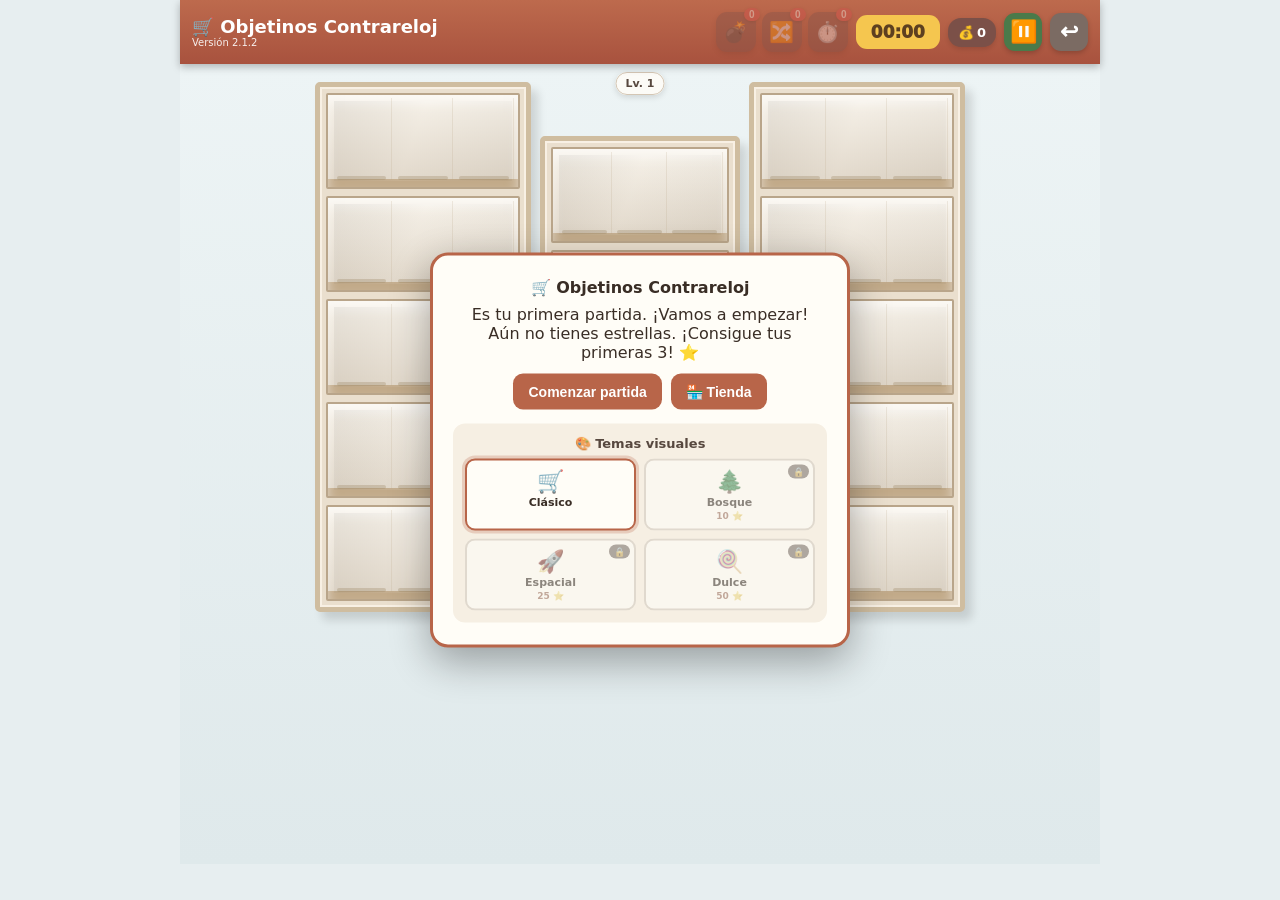
<file: index.html>
<!doctype html>
<html lang="es">
<head>
<meta charset="utf-8">
<meta name="viewport" content="width=device-width,initial-scale=1,maximum-scale=1,user-scalable=no">
<meta name="theme-color" content="#b86549">
<title>Objetinos Contrareloj</title>
<link rel="stylesheet" href="style.css">

<!-- Enlace al manifiesto de la PWA -->
<link rel="manifest" href="icons/manifest.json">

<!-- Color de la barra de direcciones en Chrome móvil -->
<meta name="theme-color" content="#ffffff">

<!-- Iconos tradicionales e iOS de respaldo -->
<link rel="icon" type="image/png" sizes="192x192" href="icons/android-icon-192x192.png">
<link rel="apple-touch-icon" href="icons/android-icon-192x192.png">

</head>
<body>
<div id="app">
  <header>
    <div class="brand">
      <div class="title"><span id="titleEmoji">🛒</span> Objetinos Contrareloj</div>
      <div class="sub">Versión 2.1.2</div>
    </div>
    <div class="headerActions">
      <div id="powerupsBar">
        <button class="powerupBtn empty" data-powerup="bomb" title="Bomba">💣<span class="powerupCount">0</span></button>
        <button class="powerupBtn empty" data-powerup="shuffle" title="Mezclar">🔀<span class="powerupCount">0</span></button>
        <button class="powerupBtn empty" data-powerup="time" title="+15s">⏱️<span class="powerupCount">0</span></button>
      </div>
      <span class="timer" id="timer">00:00</span>
      <span class="scoreBadge">💰 <b id="score">0</b></span>
      <button id="pauseBtn" class="pauseBtn" aria-label="Pausar" title="Pausar">⏸️</button>
      <button id="exitGameBtn" class="exitGameBtn" aria-label="Salir" title="Salir">↩</button>
    </div>
  </header>
  
  <div id="scene">
    <div class="levelHud"><span>Lv. <b id="level">1</b></span></div>
    <div id="cabinets">
      <section class="cabinet left">
        <div class="compartment"><div class="slotgrid"><div class="cell" data-pos="0"></div><div class="cell" data-pos="1"></div><div class="cell" data-pos="2"></div></div></div>
        <div class="compartment"><div class="slotgrid"><div class="cell" data-pos="3"></div><div class="cell" data-pos="4"></div><div class="cell" data-pos="5"></div></div></div>
        <div class="compartment"><div class="slotgrid"><div class="cell" data-pos="6"></div><div class="cell" data-pos="7"></div><div class="cell" data-pos="8"></div></div></div>
        <div class="compartment"><div class="slotgrid"><div class="cell" data-pos="9"></div><div class="cell" data-pos="10"></div><div class="cell" data-pos="11"></div></div></div>
        <div class="compartment"><div class="slotgrid"><div class="cell" data-pos="12"></div><div class="cell" data-pos="13"></div><div class="cell" data-pos="14"></div></div></div>
      </section>
      <section class="cabinet center">
        <div class="compartment"><div class="slotgrid"><div class="cell" data-pos="15"></div><div class="cell" data-pos="16"></div><div class="cell" data-pos="17"></div></div></div>
        <div class="compartment"><div class="slotgrid"><div class="cell" data-pos="18"></div><div class="cell" data-pos="19"></div><div class="cell" data-pos="20"></div></div></div>
        <div class="compartment"><div class="slotgrid"><div class="cell" data-pos="21"></div><div class="cell" data-pos="22"></div><div class="cell" data-pos="23"></div></div></div>
        <div class="compartment"><div class="slotgrid"><div class="cell" data-pos="24"></div><div class="cell" data-pos="25"></div><div class="cell" data-pos="26"></div></div></div>
      </section>
      <section class="cabinet right">
        <div class="compartment"><div class="slotgrid"><div class="cell" data-pos="27"></div><div class="cell" data-pos="28"></div><div class="cell" data-pos="29"></div></div></div>
        <div class="compartment"><div class="slotgrid"><div class="cell" data-pos="30"></div><div class="cell" data-pos="31"></div><div class="cell" data-pos="32"></div></div></div>
        <div class="compartment"><div class="slotgrid"><div class="cell" data-pos="33"></div><div class="cell" data-pos="34"></div><div class="cell" data-pos="35"></div></div></div>
        <div class="compartment"><div class="slotgrid"><div class="cell" data-pos="36"></div><div class="cell" data-pos="37"></div><div class="cell" data-pos="38"></div></div></div>
        <div class="compartment"><div class="slotgrid"><div class="cell" data-pos="39"></div><div class="cell" data-pos="40"></div><div class="cell" data-pos="41"></div></div></div>
      </section>
    </div>
  </div>
  
  <div id="hint"></div>
  <div id="toast"></div>
  <div id="comboIndicator"></div>
  <div id="particles"></div>
  
  <div id="levelTimeoutTip">
    <strong>⏱️ Tiempo agotado</strong>
    <p>No has superado este nivel.</p>
    <div class="modalBtns">
      <button id="retryLevelBtn">Reintentar nivel</button>
      <button id="exitLevelBtn" class="secondaryBtn">Salir</button>
    </div>
  </div>
  
  <div id="winModal">
    <strong id="winTitle">¡Nivel completado!</strong>
    <div class="winSub" id="winSub">Has reunido todos los tríos</div>
    <div class="starsRow" id="starsRow">
      <span class="star" data-star="1">⭐</span>
      <span class="star" data-star="2">⭐</span>
      <span class="star" data-star="3">⭐</span>
    </div>
    <div class="winStats" id="winStats"></div>
    <div class="modalBtns">
      <button id="nextLevelBtn">Siguiente nivel ▶</button>
      <button id="winHomeBtn" class="secondaryBtn">Salir</button>
    </div>
  </div>
  
  <div id="shopModal">
    <strong>🏪 Tienda</strong>
    <div class="shopBalance" id="shopBalance"></div>
    <div class="shopSection">
      <div class="shopSectionTitle">⭐ Comprar estrellas</div>
      <div class="shopItem">
        <span class="shopItemEmoji">⭐</span>
        <div class="shopItemInfo">
          <span class="shopItemName">1 estrella</span>
          <span class="shopItemDesc">Compra 1 estrella por 150 monedas</span>
        </div>
        <button class="shopItemPrice" data-buy="star1">Comprar 150💰</button>
      </div>
    </div>
    <div class="shopSection">
      <div class="shopSectionTitle">🎁 Power-ups</div>
      <div class="shopItem">
        <span class="shopItemEmoji">🎲</span>
        <div class="shopItemInfo">
          <span class="shopItemName">Power-up aleatorio</span>
          <span class="shopItemDesc">Recibe un power-up al azar</span>
        </div>
        <button class="shopItemPrice" data-buy="powerupRandom">Comprar 75💰</button>
      </div>
      <div class="shopItem">
        <span class="shopItemEmoji">💣</span>
        <div class="shopItemInfo">
          <span class="shopItemName">Bomba</span>
          <span class="shopItemDesc">Elimina todos los objetos de un tipo</span>
        </div>
        <button class="shopItemPrice" data-buy="powerupBomb">Comprar 50💰</button>
      </div>
      <div class="shopItem">
        <span class="shopItemEmoji">🔀</span>
        <div class="shopItemInfo">
          <span class="shopItemName">Mezclar</span>
          <span class="shopItemDesc">Reordena los objetos</span>
        </div>
        <button class="shopItemPrice" data-buy="powerupShuffle">Comprar 100💰</button>
      </div>
      <div class="shopItem">
        <span class="shopItemEmoji">⏱️</span>
        <div class="shopItemInfo">
          <span class="shopItemName">+15 segundos</span>
          <span class="shopItemDesc">Añade 15 segundos</span>
        </div>
        <button class="shopItemPrice" data-buy="powerupTime">Comprar 50💰</button>
      </div>
    </div>
    <button class="shopClose" id="shopCloseBtn">Cerrar tienda</button>
  </div>
  
  <div id="resetConfirmModal">
    <strong>⚠️ ¿Reiniciar partida?</strong>
    <div class="resetWarning">
      Vas a empezar una <b>nueva partida desde cero</b>. Esta acción <b>no se puede deshacer</b>.
    </div>
    <div class="resetLossList">
      <b>Perderás:</b>
      <ul>
        <li>📍 Nivel actual alcanzado</li>
        <li>⭐ Todas las estrellas conseguidas</li>
        <li>💰 Todas las monedas acumuladas</li>
        <li>🎁 Todos los power-ups guardados</li>
      </ul>
    </div>
    <div class="resetBtns">
      <button id="resetConfirmNo">Cancelar</button>
      <button id="resetConfirmYes">Sí, reiniciar</button>
    </div>
  </div>
  
  <div id="pauseModal">
    <strong>⏸️ Juego Pausado</strong>
    <div class="pauseInfo">
      El temporizador se ha detenido.<br>
      Cuando quieras, pulsa "Reanudar" para continuar.
    </div>
    <div class="modalBtns">
      <button id="resumeBtn" class="resumeBtn">▶ Reanudar</button>
      <button id="pauseHomeBtn" class="secondaryBtn">Salir</button>
    </div>
  </div>
  
  <div id="homeScreen">
    <strong><span id="homeTitleEmoji">🛒</span> Objetinos Contrareloj</strong>
    <div class="homeText" id="homeText"></div>
    <div class="homeStats" id="homeStats"></div>
    <div class="modalBtns" id="homeButtons"></div>
    <div class="themeSection">
      <div class="themeSectionTitle">🎨 Temas visuales</div>
      <div class="themeGrid" id="themeGrid"></div>
    </div>
  </div>
  
  <div id="tutorialTip">
    <strong>💡 ¿Cómo se juega?</strong>
    <p>Mueve los objetos para juntar los <b>3 objetos iguales</b>.<br>
    Hay dos en un hueco y otro en la estantería de al lado.</p>
    <div class="arrow">👆</div>
  </div>
</div>

<script src="script.js"></script>
</body>
</html>
</file>
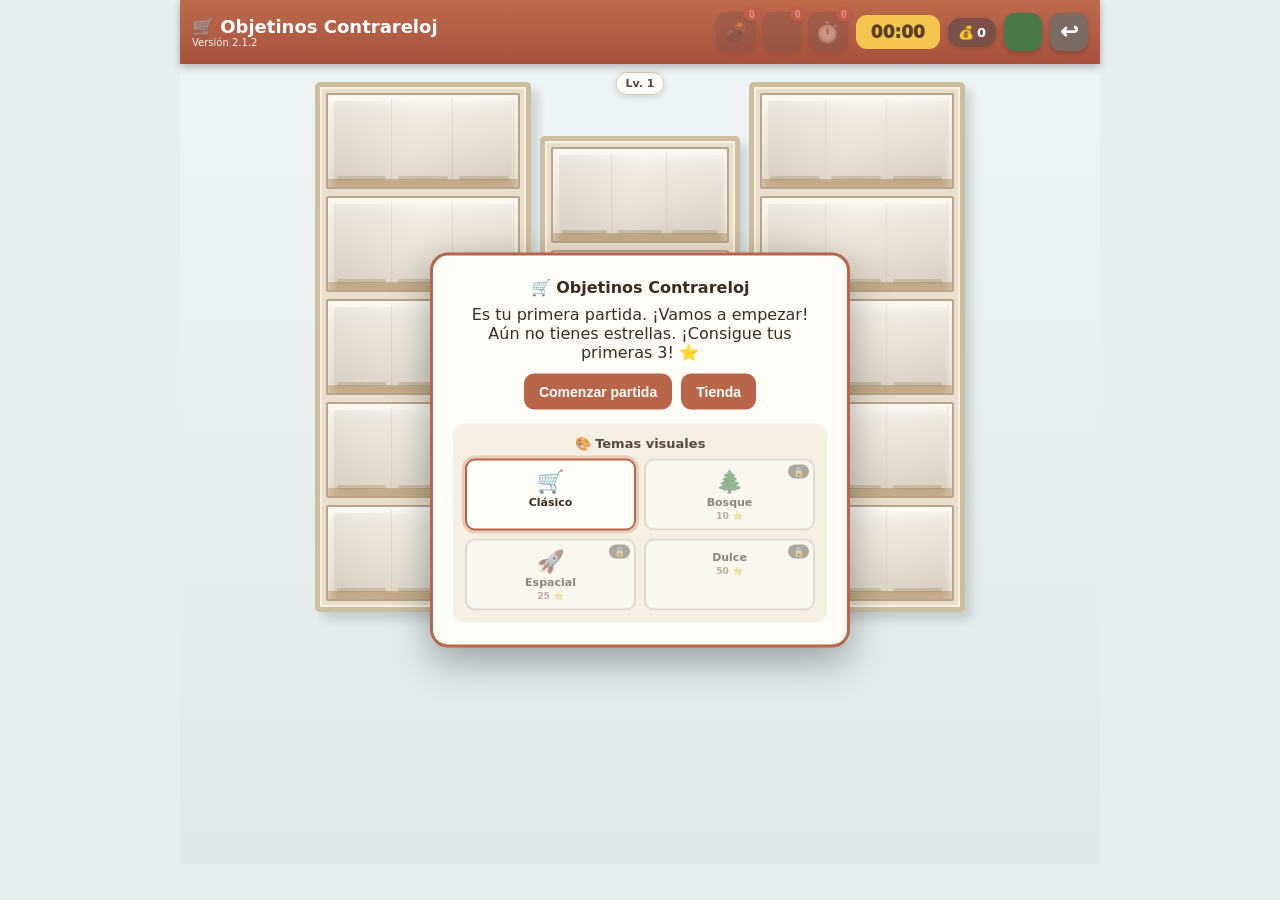
<file: Objetinos_v1.3.4.html>
<!doctype html>
<html lang="es">
<head>
<meta charset="utf-8">
<meta name="viewport" content="width=device-width,initial-scale=1,maximum-scale=1,user-scalable=no">
<meta name="theme-color" content="#b86549">
<title>Objetinos Contrareloj</title>
<style>
*{box-sizing:border-box;-webkit-tap-highlight-color:transparent}
html,body{margin:0;height:100%;overflow:hidden;background:var(--bg);font-family:system-ui,-apple-system,Segoe UI,sans-serif;color:#302821;transition:background .4s}

#app{height:100%;max-width:920px;margin:auto;display:flex;flex-direction:column}

header{
  height:64px;flex:0 0 64px;
  background:linear-gradient(var(--header-1),var(--header-2));
  color:#fff;
  display:flex;align-items:center;justify-content:space-between;
  padding:6px 12px;
  box-shadow:0 3px 8px #0004;
  z-index:100;
  transition:background .3s
}
header.urgent{animation:headerPulse 1s infinite}
header.win{animation:headerWin 1.2s ease}
header.paused{background:linear-gradient(#8b8b8b,#6b6b6b)}
@keyframes headerPulse{
  0%,100%{background:linear-gradient(var(--header-1),var(--header-2))}
  50%{background:linear-gradient(#d64b4b,#a83030);box-shadow:0 3px 14px #d64b4ba0}
}
@keyframes headerWin{
  0%{background:linear-gradient(var(--header-1),var(--header-2))}
  30%{background:linear-gradient(#f5c64f,#d49a35);box-shadow:0 0 24px #f5c64fa0}
  100%{background:linear-gradient(var(--header-1),var(--header-2))}
}
.title{font-weight:900;font-size:18px}
.sub{font-size:10px;opacity:.9}
.headerActions{display:flex;gap:8px;align-items:center}
.timer{
  background:#f5c64f;color:#5d4020;
  border-radius:11px;padding:7px 15px;
  font-weight:950;font-size:17px;
  transition:background .2s,color .2s
}
.timer.urgent{
  background:#d64b4b;color:#fff;
  animation:timerShake .4s infinite
}
@keyframes timerShake{
  0%,100%{transform:translateX(0)}
  25%{transform:translateX(-2px)}
  75%{transform:translateX(2px)}
}
.scoreBadge{
  display:inline-flex;align-items:center;justify-content:center;gap:3px;
  background:#7b5048;color:#fff;
  border-radius:13px;padding:7px 10px;
  font-size:13px;min-width:42px;
  box-shadow:0 2px 5px #0002
}
.scoreBadge b{font-weight:900}
.exitGameBtn,.pauseBtn{
  width:38px;height:38px;
  border:0;border-radius:11px;
  background:#7b6b63;color:#fff;
  font-size:22px;font-weight:900;
  display:grid;place-items:center;
  cursor:pointer;
  box-shadow:0 2px 5px #0003;
  transition:transform .1s
}
.pauseBtn{background:#4a7a4a}
.exitGameBtn:active,.pauseBtn:active{transform:scale(.94)}

#powerupsBar{display:flex;gap:6px;align-items:center}
.powerupBtn{
  position:relative;
  width:40px;height:40px;
  border:0;border-radius:11px;
  background:#7b5048;color:#fff;
  font-size:20px;
  display:grid;place-items:center;
  cursor:pointer;
  box-shadow:0 2px 5px #0003;
  transition:transform .15s,background .15s;
  padding:0
}
.powerupBtn:active{transform:scale(.92)}
.powerupBtn.empty{opacity:.35;cursor:not-allowed}
.powerupBtn.active{
  background:#f5c64f;color:#5d4020;
  animation:powerupPulse 1s infinite
}
@keyframes powerupPulse{
  0%,100%{box-shadow:0 0 0 0 #f5c64f80}
  50%{box-shadow:0 0 0 8px #f5c64f00}
}
.powerupCount{
  position:absolute;top:-4px;right:-4px;
  background:#d64b4b;color:#fff;
  font-size:10px;font-weight:900;
  border-radius:10px;
  padding:1px 5px;min-width:16px;
  text-align:center;
  box-shadow:0 1px 3px #0004
}

#scene{
  flex:1;min-height:0;overflow:auto;
  padding:18px 7px 12px;
  background:linear-gradient(var(--scene-1),var(--scene-2));
  position:relative;
  transition:background .4s
}
#scene.paused{filter:brightness(0.7)}
body.bombMode #scene{cursor:crosshair}
body.bombMode::after{
  content:'💣 Modo bomba: toca un objeto';
  position:fixed;bottom:16px;left:50%;
  transform:translateX(-50%);
  background:#d64b4b;color:#fff;
  font-weight:900;
  padding:10px 18px;border-radius:20px;
  font-size:13px;
  box-shadow:0 4px 14px #d64b4b80;
  z-index:180;
  animation:powerupPulse 1.2s infinite
}
.levelHud{
  position:absolute;top:8px;left:50%;
  transform:translateX(-50%);
  z-index:25
}
.levelHud span{
  background:#fffdf7dd;color:#57483f;
  border:1px solid #d4c6b4;
  border-radius:13px;padding:4px 9px;
  font-size:11px;font-weight:900;
  box-shadow:0 2px 6px #0002
}

#cabinets{
  width:min(650px,100%);margin:0 auto;
  display:grid;grid-template-columns:1fr .92fr 1fr;
  gap:9px;align-items:start
}
.cabinet{
  background:var(--cabinet);
  border:5px solid var(--cabinet-border);
  border-radius:5px;padding:6px;
  box-shadow:7px 8px 10px #0002,inset 0 0 0 2px #f8f0e4;
  transition:background .4s,border-color .4s
}
.cabinet.center{margin-top:54px}
.compartment{
  height:96px;margin-bottom:7px;
  position:relative;
  background:linear-gradient(var(--comp-1),var(--comp-2));
  border:2px solid var(--comp-border);
  border-radius:2px;
  box-shadow:inset 0 8px 12px #fff8,inset 0 -8px 0 #c2aa89;
  transition:background .4s,border-color .4s
}
.compartment:last-child{margin-bottom:0}
.compartment:before{
  content:'';position:absolute;inset:6px;
  background:linear-gradient(110deg,#0000000d,#ffffff12 45%,#00000008);
  pointer-events:none;z-index:0
}
.slotgrid{
  position:absolute;inset:3px 4px 7px;
  display:grid;grid-template-columns:repeat(3,1fr);
  gap:1px
}
.cell{
  position:relative;min-width:0;height:100%;
  overflow:visible;
  border-right:1px solid #b8a48833
}
.cell:after{
  content:"";position:absolute;
  left:8%;right:8%;bottom:0;height:4px;
  background:#9b866855;
  border-radius:4px;z-index:1
}
.cell.flash{animation:cellFlash .45s ease-out}
@keyframes cellFlash{
  0%{box-shadow:inset 0 0 0 0 #fff0, 0 0 0 0 #fff0}
  30%{box-shadow:inset 0 0 20px 4px var(--flash-color, #fff), 0 0 20px 4px var(--flash-color, #fff)}
  100%{box-shadow:inset 0 0 0 0 #fff0, 0 0 0 0 #fff0}
}

.obj{
  position:absolute;left:9%;width:82%;
  bottom:var(--bottom);height:70px;
  border:0;border-radius:10px 10px 7px 7px;
  background:var(--c);color:#fff;
  display:flex;align-items:center;justify-content:center;
  font-size:28px;line-height:1;
  box-shadow:0 5px 5px #0005,inset 3px 0 7px #fff5,inset -4px 0 7px #0003;
  z-index:var(--z);
  transform:translate(var(--drag-x,0px),var(--drag-y,0px)) scale(var(--scale));
  transform-origin:center bottom;
  cursor:pointer;touch-action:none;
  padding:0;
  transition:transform .12s ease
}
.obj i{
  position:absolute;left:6px;top:6px;
  width:5px;height:38%;
  border-radius:6px;
  background:#fff7
}
.obj small{
  position:absolute;bottom:2px;
  font-size:6px;color:#fff;opacity:.85
}
.obj.front{cursor:grab}
.obj.back{pointer-events:none;filter:brightness(.76)}
.obj.selected{
  transform:translate(var(--drag-x,0px),calc(var(--drag-y,0px) - 13px)) scale(calc(var(--scale) * 1.08));
  z-index:80!important;
  filter:brightness(1.1)
}
.obj.dragging{
  transition:none!important;
  z-index:100!important;
  filter:brightness(1.08) drop-shadow(0 10px 7px #0004)
}
.obj.returning{
  transition:transform .22s cubic-bezier(.2,.8,.2,1)!important
}
.obj.removing{animation:pop .28s forwards}
@keyframes pop{
  50%{transform:scale(1.18);opacity:.7}
  100%{transform:scale(.05);opacity:0}
}
.obj.appear{
  animation:objAppear .35s cubic-bezier(.2,.9,.3,1.2) both
}
@keyframes objAppear{
  from{opacity:0;transform:translate(0,-14px) scale(.6)}
  to{opacity:1}
}

#hint{
  flex:0 0 auto;
  text-align:center;
  font-size:11px;color:#625b53;
  padding:6px 12px 9px;
  background:var(--bg);
  line-height:1.35;
  min-height:36px;
  display:flex;align-items:center;justify-content:center
}
#toast{
  position:fixed;top:74px;left:50%;
  transform:translate(-50%,-12px);
  opacity:0;
  background:#29231f;color:#fff;
  border-radius:20px;
  padding:9px 15px;
  font-weight:900;
  z-index:200;
  transition:.2s
}
#toast.show{
  opacity:1;
  transform:translate(-50%,0)
}

#comboIndicator{
  position:fixed;top:78px;left:50%;
  transform:translate(-50%,-20px) scale(.8);
  background:linear-gradient(135deg,#ff6b35,#f5c64f);
  color:#fff;font-weight:900;font-size:18px;
  padding:8px 18px;border-radius:20px;
  box-shadow:0 4px 14px #ff6b3580;
  opacity:0;pointer-events:none;
  transition:opacity .25s,transform .25s cubic-bezier(.2,.9,.3,1.5);
  z-index:180;white-space:nowrap;
  text-shadow:0 1px 2px #0004
}
#comboIndicator.show{
  opacity:1;
  transform:translate(-50%,0) scale(1)
}
#comboIndicator.big{
  animation:comboBounce .45s cubic-bezier(.2,.9,.3,1.6)
}
@keyframes comboBounce{
  0%{transform:translate(-50%,0) scale(1)}
  40%{transform:translate(-50%,0) scale(1.25)}
  100%{transform:translate(-50%,0) scale(1)}
}

#particles{
  position:fixed;inset:0;
  pointer-events:none;
  z-index:150;overflow:hidden
}
.particle{
  position:absolute;border-radius:50%;
  pointer-events:none;
  animation:particleFly .85s cubic-bezier(.15,.7,.3,1) forwards;
  box-shadow:0 0 8px currentColor, 0 0 14px currentColor
}
.particle.spark{
  border-radius:2px;
  animation:particleSpark .7s cubic-bezier(.15,.7,.3,1) forwards
}
@keyframes particleFly{
  0%{transform:translate(0,0) scale(1) rotate(0deg);opacity:1}
  60%{opacity:1}
  100%{transform:translate(var(--px),var(--py)) scale(.15) rotate(var(--rot,360deg));opacity:0}
}
@keyframes particleSpark{
  0%{transform:translate(0,0) scale(.3);opacity:0}
  20%{opacity:1;transform:translate(calc(var(--px)*0.2),calc(var(--py)*0.2)) scale(1.3)}
  100%{transform:translate(var(--px),var(--py)) scale(0);opacity:0}
}

#levelTimeoutTip,
#homeScreen,
#tutorialTip,
#shopModal,
#winModal,
#resetConfirmModal,
#pauseModal{
  position:fixed;left:50%;top:50%;
  transform:translate(-50%,-50%) scale(.96);
  width:min(420px,92vw);max-height:85vh;
  overflow-y:auto;
  padding:22px 20px;
  background:#fffdf7;color:#392d25;
  border:3px solid #b86549;
  border-radius:18px;
  box-shadow:0 14px 40px #0005;
  z-index:320;
  text-align:center;
  opacity:0;pointer-events:none;
  transition:opacity .2s,transform .2s
}
#levelTimeoutTip.show,
#homeScreen.show,
#tutorialTip.show,
#shopModal.show,
#winModal.show,
#resetConfirmModal.show,
#pauseModal.show{
  opacity:1;
  transform:translate(-50%,-50%) scale(1);
  pointer-events:auto
}
#levelTimeoutTip,
#tutorialTip{width:min(360px,88vw)}
#levelTimeoutTip strong,
#homeScreen strong,
#tutorialTip strong,
#shopModal strong,
#winModal strong,
#resetConfirmModal strong,
#pauseModal strong{
  display:block;
  font-size:20px-22px;
  margin-bottom:8px
}
.modalBtns{
  display:flex;gap:9px;
  justify-content:center;
  flex-wrap:wrap;
  margin-top:12px
}
.modalBtns button{
  border:0;border-radius:10px;
  padding:10px 15px;
  background:#b86549;color:#fff;
  font-weight:800;cursor:pointer;
  font-size:14px;
  transition:transform .1s
}
.modalBtns button:active{transform:scale(.95)}
.modalBtns .secondaryBtn{background:#7b6b63}

#tutorialTip .arrow{
  margin-top:8px;
  font-size:25px;
  animation:tipBounce .7s infinite alternate
}
@keyframes tipBounce{
  from{transform:translateX(-5px)}
  to{transform:translateX(5px)}
}

.shopBalance{
  background:#f6efe3;
  border-radius:12px;
  padding:10px 14px;
  font-size:14px;color:#57483f;
  margin:12px 0;
  line-height:1.6
}
.shopBalance b{color:#b86549}
.shopSection{
  margin:16px 0;
  padding:12px;
  background:#f6efe3;
  border-radius:12px;
  text-align:left
}
.shopSectionTitle{
  font-size:13px;font-weight:800;
  color:#57483f;
  margin-bottom:10px;
  text-align:center
}
.shopItem{
  display:flex;align-items:center;justify-content:space-between;
  padding:10px;
  background:#fffdf7;
  border:2px solid #d4c6b4;
  border-radius:10px;
  margin-bottom:8px;
  transition:border-color .15s
}
.shopItem:last-child{margin-bottom:0}
.shopItemInfo{flex:1;text-align:left}
.shopItemEmoji{font-size:24px;margin-right:8px}
.shopItemName{
  font-size:13px;font-weight:800;
  color:#392d25;
  display:block
}
.shopItemDesc{
  font-size:11px;color:#6b5d52;
  display:block;
  margin-top:2px
}
.shopItemPrice{
  background:#7b5048;color:#fff;
  border:0;border-radius:8px;
  padding:6px 12px;
  font-size:12px;font-weight:900;
  cursor:pointer;
  transition:background .15s,transform .1s
}
.shopItemPrice:active{transform:scale(.95)}
.shopItemPrice:disabled{opacity:.4;cursor:not-allowed}
.shopItemPrice:not(:disabled):hover{background:#b86549}
.shopClose{
  margin-top:16px;
  border:0;border-radius:10px;
  padding:10px 20px;
  background:#7b6b63;color:#fff;
  font-weight:800;cursor:pointer;
  font-size:14px
}

#winModal{width:min(340px,88vw);padding:24px 20px;z-index:330}
#winModal strong{color:#b86549}
.winSub{
  font-size:13px;color:#6b5d52;
  margin-bottom:14px
}
.starsRow{
  display:flex;justify-content:center;
  gap:8px;
  margin:14px 0 18px
}
.star{
  font-size:40px;
  opacity:.25;filter:grayscale(1);
  transition:all .4s cubic-bezier(.2,.9,.3,1.4);
  transform:scale(.7)
}
.star.earned{
  opacity:1;
  filter:grayscale(0) drop-shadow(0 3px 6px #f5c64fa0);
  transform:scale(1);
  animation:starPop .5s cubic-bezier(.2,.9,.3,1.6)
}
@keyframes starPop{
  0%{transform:scale(0) rotate(-180deg)}
  60%{transform:scale(1.3) rotate(15deg)}
  100%{transform:scale(1) rotate(0)}
}
.winStats{
  background:#f6efe3;
  border-radius:12px;
  padding:10px 14px;
  font-size:13px;color:#57483f;
  margin-bottom:14px;
  line-height:1.6
}
.winStats b{color:#b86549}

.themeSection{
  margin-top:14px;
  padding:12px;
  background:#f6efe3;
  border-radius:12px;
  text-align:left
}
.themeSectionTitle{
  font-size:13px;font-weight:800;
  color:#57483f;
  margin-bottom:8px;
  text-align:center
}
.themeGrid{
  display:grid;
  grid-template-columns:repeat(2,1fr);
  gap:8px
}
.themeCard{
  position:relative;
  border:2px solid #d4c6b4;
  border-radius:10px;
  padding:8px 6px;
  background:#fffdf7;
  cursor:pointer;
  transition:transform .15s,border-color .15s,box-shadow .15s;
  text-align:center
}
.themeCard:active{transform:scale(.96)}
.themeCard.selected{
  border-color:#b86549;
  box-shadow:0 0 0 3px #b8654940
}
.themeCard.locked{
  opacity:.55;
  cursor:not-allowed;
  filter:grayscale(.5)
}
.themeEmoji{
  font-size:22px;
  display:block;
  margin-bottom:2px
}
.themeName{
  font-size:11px;font-weight:800;
  color:#392d25;
  display:block
}
.themeLock{
  position:absolute;top:4px;right:4px;
  background:#7b6b63;color:#fff;
  font-size:9px;font-weight:900;
  padding:2px 5px;
  border-radius:8px
}
.themeReq{
  font-size:9px;color:#b86549;
  font-weight:700;
  margin-top:2px;
  display:block
}

#resetConfirmModal{
  border:3px solid #d64b4b;
  z-index:350
}
#resetConfirmModal strong{color:#d64b4b}
.resetWarning{
  font-size:13px;color:#57483f;
  line-height:1.5;
  margin-bottom:14px
}
.resetLossList{
  background:#fde8e8;
  border:2px solid #f5a0a0;
  border-radius:12px;
  padding:10px 12px;
  margin:12px 0;
  text-align:left
}
.resetLossList ul{
  margin:0;
  padding:0 0 0 18px;
  font-size:13px;color:#8b2a2a;
  line-height:1.7
}
.resetLossList li{list-style-type:disc}
.resetBtns{
  display:flex;gap:10px;
  justify-content:center;
  flex-wrap:wrap;
  margin-top:14px
}
.resetBtns button{
  border:0;border-radius:10px;
  padding:10px 16px;
  font-weight:800;cursor:pointer;
  font-size:14px;
  transition:transform .1s
}
.resetBtns button:active{transform:scale(.95)}
#resetConfirmYes{background:#d64b4b;color:#fff}
#resetConfirmNo{background:#7b6b63;color:#fff}

#pauseModal{z-index:360}
#pauseModal strong{color:#4a7a4a}
.pauseInfo{
  font-size:14px;color:#57483f;
  line-height:1.6;
  margin:14px 0
}
.resumeBtn{
  background:#4a7a4a;
  padding:12px 24px;
  font-size:16px
}

@media(max-width:600px){
  header{height:58px;flex-basis:58px}
  .title{font-size:16px}
  .sub{font-size:10px}
  .timer{font-size:15px;padding:6px 12px}
  .scoreBadge{font-size:12px;padding:6px 8px;min-width:38px}
  .exitGameBtn,.pauseBtn{width:34px;height:34px;font-size:20px}
  .powerupBtn{width:34px;height:34px;font-size:17px}
  #scene{padding:12px 4px 8px}
  .compartment{height:84px}
  .obj{height:62px;font-size:24px}
  .levelHud{top:6px}
}

body.theme-space{color:#e8e8f0}
body.theme-space #hint,
body.theme-space .levelHud span{color:#d8d8e8}
body.theme-space .levelHud span{
  background:#2a2a4add;
  border-color:#4a4a7a
}
body.theme-space .scoreBadge{background:#6a4aaa}
body.theme-space .exitGameBtn{background:#4a4a7a}
body.theme-space .pauseBtn{background:#4a7a4a}
body.theme-space #toast{background:#e8e8f0;color:#1a1a2e}
body.theme-forest .title{color:#fff}
body.theme-forest .sub{color:#e8f0e4}
</style>
</head>
<body>
<div id="app">
  <header>
    <div class="brand">
      <div class="title"><span id="titleEmoji">🛒</span> Objetinos Contrareloj</div>
      <div class="sub">Versión 2.1.2</div>
    </div>
    <div class="headerActions">
      <div id="powerupsBar">
        <button class="powerupBtn empty" data-powerup="bomb" title="Bomba">💣<span class="powerupCount">0</span></button>
        <button class="powerupBtn empty" data-powerup="shuffle" title="Mezclar"><span class="powerupCount">0</span></button>
        <button class="powerupBtn empty" data-powerup="time" title="+15s">⏱️<span class="powerupCount">0</span></button>
      </div>
      <span class="timer" id="timer">00:00</span>
      <span class="scoreBadge">💰 <b id="score">0</b></span>
      <button id="pauseBtn" class="pauseBtn" aria-label="Pausar" title="Pausar">️</button>
      <button id="exitGameBtn" class="exitGameBtn" aria-label="Salir" title="Salir">↩</button>
    </div>
  </header>
  
  <div id="scene">
    <div class="levelHud"><span>Lv. <b id="level">1</b></span></div>
    <div id="cabinets">
      <section class="cabinet left">
        <div class="compartment"><div class="slotgrid"><div class="cell" data-pos="0"></div><div class="cell" data-pos="1"></div><div class="cell" data-pos="2"></div></div></div>
        <div class="compartment"><div class="slotgrid"><div class="cell" data-pos="3"></div><div class="cell" data-pos="4"></div><div class="cell" data-pos="5"></div></div></div>
        <div class="compartment"><div class="slotgrid"><div class="cell" data-pos="6"></div><div class="cell" data-pos="7"></div><div class="cell" data-pos="8"></div></div></div>
        <div class="compartment"><div class="slotgrid"><div class="cell" data-pos="9"></div><div class="cell" data-pos="10"></div><div class="cell" data-pos="11"></div></div></div>
        <div class="compartment"><div class="slotgrid"><div class="cell" data-pos="12"></div><div class="cell" data-pos="13"></div><div class="cell" data-pos="14"></div></div></div>
      </section>
      <section class="cabinet center">
        <div class="compartment"><div class="slotgrid"><div class="cell" data-pos="15"></div><div class="cell" data-pos="16"></div><div class="cell" data-pos="17"></div></div></div>
        <div class="compartment"><div class="slotgrid"><div class="cell" data-pos="18"></div><div class="cell" data-pos="19"></div><div class="cell" data-pos="20"></div></div></div>
        <div class="compartment"><div class="slotgrid"><div class="cell" data-pos="21"></div><div class="cell" data-pos="22"></div><div class="cell" data-pos="23"></div></div></div>
        <div class="compartment"><div class="slotgrid"><div class="cell" data-pos="24"></div><div class="cell" data-pos="25"></div><div class="cell" data-pos="26"></div></div></div>
      </section>
      <section class="cabinet right">
        <div class="compartment"><div class="slotgrid"><div class="cell" data-pos="27"></div><div class="cell" data-pos="28"></div><div class="cell" data-pos="29"></div></div></div>
        <div class="compartment"><div class="slotgrid"><div class="cell" data-pos="30"></div><div class="cell" data-pos="31"></div><div class="cell" data-pos="32"></div></div></div>
        <div class="compartment"><div class="slotgrid"><div class="cell" data-pos="33"></div><div class="cell" data-pos="34"></div><div class="cell" data-pos="35"></div></div></div>
        <div class="compartment"><div class="slotgrid"><div class="cell" data-pos="36"></div><div class="cell" data-pos="37"></div><div class="cell" data-pos="38"></div></div></div>
        <div class="compartment"><div class="slotgrid"><div class="cell" data-pos="39"></div><div class="cell" data-pos="40"></div><div class="cell" data-pos="41"></div></div></div>
      </section>
    </div>
  </div>
  
  <div id="hint"></div>
  <div id="toast"></div>
  <div id="comboIndicator"></div>
  <div id="particles"></div>
  
  <div id="levelTimeoutTip">
    <strong>⏱️ Tiempo agotado</strong>
    <p>No has superado este nivel.</p>
    <div class="modalBtns">
      <button id="retryLevelBtn">Reintentar nivel</button>
      <button id="exitLevelBtn" class="secondaryBtn">Salir</button>
    </div>
  </div>
  
  <div id="winModal">
    <strong id="winTitle">¡Nivel completado!</strong>
    <div class="winSub" id="winSub">Has reunido todos los tríos</div>
    <div class="starsRow" id="starsRow">
      <span class="star" data-star="1">⭐</span>
      <span class="star" data-star="2">⭐</span>
      <span class="star" data-star="3">⭐</span>
    </div>
    <div class="winStats" id="winStats"></div>
    <div class="modalBtns">
      <button id="nextLevelBtn">Siguiente nivel ▶</button>
      <button id="winHomeBtn" class="secondaryBtn">Salir</button>
    </div>
  </div>
  
  <div id="shopModal">
    <strong>🏪 Tienda</strong>
    <div class="shopBalance" id="shopBalance"></div>
    <div class="shopSection">
      <div class="shopSectionTitle">⭐ Comprar estrellas</div>
      <div class="shopItem">
        <span class="shopItemEmoji">⭐</span>
        <div class="shopItemInfo">
          <span class="shopItemName">1 estrella</span>
          <span class="shopItemDesc">Compra 1 estrella por 150 monedas</span>
        </div>
        <button class="shopItemPrice" data-buy="star1">Comprar 150💰</button>
      </div>
    </div>
    <div class="shopSection">
      <div class="shopSectionTitle">🎁 Power-ups</div>
      <div class="shopItem">
        <span class="shopItemEmoji"></span>
        <div class="shopItemInfo">
          <span class="shopItemName">Power-up aleatorio</span>
          <span class="shopItemDesc">Recibe un power-up al azar</span>
        </div>
        <button class="shopItemPrice" data-buy="powerupRandom">Comprar 75💰</button>
      </div>
      <div class="shopItem">
        <span class="shopItemEmoji"></span>
        <div class="shopItemInfo">
          <span class="shopItemName">Bomba</span>
          <span class="shopItemDesc">Elimina todos los objetos de un tipo</span>
        </div>
        <button class="shopItemPrice" data-buy="powerupBomb">Comprar 50💰</button>
      </div>
      <div class="shopItem">
        <span class="shopItemEmoji">🔀</span>
        <div class="shopItemInfo">
          <span class="shopItemName">Mezclar</span>
          <span class="shopItemDesc">Reordena los objetos</span>
        </div>
        <button class="shopItemPrice" data-buy="powerupShuffle">Comprar 100💰</button>
      </div>
      <div class="shopItem">
        <span class="shopItemEmoji">⏱️</span>
        <div class="shopItemInfo">
          <span class="shopItemName">+15 segundos</span>
          <span class="shopItemDesc">Añade 15 segundos</span>
        </div>
        <button class="shopItemPrice" data-buy="powerupTime">Comprar 50💰</button>
      </div>
    </div>
    <button class="shopClose" id="shopCloseBtn">Cerrar tienda</button>
  </div>
  
  <div id="resetConfirmModal">
    <strong>️ ¿Reiniciar partida?</strong>
    <div class="resetWarning">
      Vas a empezar una <b>nueva partida desde cero</b>. Esta acción <b>no se puede deshacer</b>.
    </div>
    <div class="resetLossList">
      <b>Perderás:</b>
      <ul>
        <li>📍 Nivel actual alcanzado</li>
        <li>⭐ Todas las estrellas conseguidas</li>
        <li>💰 Todas las monedas acumuladas</li>
        <li> Todos los power-ups guardados</li>
      </ul>
    </div>
    <div class="resetBtns">
      <button id="resetConfirmNo">Cancelar</button>
      <button id="resetConfirmYes">Sí, reiniciar</button>
    </div>
  </div>
  
  <div id="pauseModal">
    <strong>⏸️ Juego Pausado</strong>
    <div class="pauseInfo">
      El temporizador se ha detenido.<br>
      Cuando quieras, pulsa "Reanudar" para continuar.
    </div>
    <div class="modalBtns">
      <button id="resumeBtn" class="resumeBtn">▶ Reanudar</button>
      <button id="pauseHomeBtn" class="secondaryBtn">Salir</button>
    </div>
  </div>
  
  <div id="homeScreen">
    <strong><span id="homeTitleEmoji">🛒</span> Objetinos Contrareloj</strong>
    <div class="homeText" id="homeText"></div>
    <div class="homeStats" id="homeStats"></div>
    <div class="modalBtns" id="homeButtons"></div>
    <div class="themeSection">
      <div class="themeSectionTitle">🎨 Temas visuales</div>
      <div class="themeGrid" id="themeGrid"></div>
    </div>
  </div>
  
  <div id="tutorialTip">
    <strong>💡 ¿Cómo se juega?</strong>
    <p>Mueve los objetos para juntar los <b>3 objetos iguales</b>.<br>
    Hay dos en un hueco y otro en la estantería de al lado.</p>
    <div class="arrow">👆</div>
  </div>
</div>

<script>
const Config = {
  STORAGE_KEY: 'objetinos_contrareloj_v2',
  MAX_DEPTH: 4,
  MAX_TRIPLES: 12,
  MAX_POWERUPS: 3,
  POWERUPS_PER_GRANT: 3,
  TUTORIAL_DELAY: 3000,
  TOAST_DURATION: 1700,
  ANIMATION_DURATION: 280,
  COMBO_WINDOW: 3500,
  BASE_TIME: 30,
  TIME_INCREMENT: 5,
  LEVELS_PER_TIME: 3,
  MAX_TIME: 90,
  
  SHOP_PRICES: {
    buyStar: 150,
    powerupRandom: 75,
    powerupBomb: 50,
    powerupShuffle: 100,
    powerupTime: 50
  },
  
  COMBO_MULTIPLIERS: [1, 1.5, 2, 2.5, 3, 3.5, 4],
  
  OBJECT_TYPES: {
    apple:  { emoji:'🍎' },
    milk:   { emoji:'🥛' },
    juice:  { emoji:'🧃' },
    bread:  { emoji:'🍞' },
    can:    { emoji:'🥫' },
    cheese: { emoji:'🧀' },
    banana: { emoji:'🍌' },
    cookie: { emoji:'🍪' },
    cup:    { emoji:'🥤' },
    ball:   { emoji:'🏐' },
    snack:  { emoji:'🍿' }
  },
  
  VISUAL_VARIANTS: [
    {id:'red',    color:'#d64b4b', filter:'none'},
    {id:'blue',   color:'#4f7fc4', filter:'hue-rotate(175deg)'},
    {id:'green',  color:'#5c9b62', filter:'hue-rotate(85deg) saturate(.85)'},
    {id:'gold',   color:'#d49a35', filter:'hue-rotate(330deg) saturate(1.1)'},
    {id:'pink',   color:'#d77ca0', filter:'hue-rotate(300deg) saturate(.9)'},
    {id:'purple', color:'#8964b8', filter:'hue-rotate(250deg) saturate(.9)'},
    {id:'orange', color:'#d47735', filter:'hue-rotate(345deg) saturate(1.05)'},
    {id:'cyan',   color:'#48a6a6', filter:'hue-rotate(150deg) saturate(.9)'}
  ],
  
  THEMES: {
    classic: {
      id:'classic', name:'Clásico', emoji:'🛒',
      bg:'#e7eef0', scene1:'#edf4f5', scene2:'#dfe9eb',
      cabinet:'#eadfce', cabinetBorder:'#cfbda0',
      comp1:'#f6f1e8', comp2:'#ded4c5', compBorder:'#b9a58a',
      header1:'#bd6a4d', header2:'#a8523e',
      unlock: 0
    },
    forest: {
      id:'forest', name:'Bosque', emoji:'🌲',
      bg:'#e8f0e4', scene1:'#eef5e8', scene2:'#d8e8cc',
      cabinet:'#d4e4c8', cabinetBorder:'#a8c090',
      comp1:'#eaf2dc', comp2:'#c8dcb0', compBorder:'#9ab878',
      header1:'#6a9a4a', header2:'#4a7a2a',
      unlock: 10
    },
    space: {
      id:'space', name:'Espacial', emoji:'🚀',
      bg:'#1a1a2e', scene1:'#22223e', scene2:'#16162a',
      cabinet:'#2a2a4a', cabinetBorder:'#4a4a7a',
      comp1:'#34345a', comp2:'#222244', compBorder:'#5a5a8a',
      header1:'#7a5ac0', header2:'#5a3aa0',
      unlock: 25
    },
    sweet: {
      id:'sweet', name:'Dulce', emoji:'',
      bg:'#fce4ec', scene1:'#fde8ef', scene2:'#f8d0dd',
      cabinet:'#f8bbd0', cabinetBorder:'#f48fb1',
      comp1:'#fde0ea', comp2:'#f4a8c0', compBorder:'#ec80a8',
      header1:'#ec407a', header2:'#c2185b',
      unlock: 50
    }
  },
  
  DEPTH_OFFSETS: [
    [0, 0, 1],
    [-7, 0, .97],
    [7, 0, .94],
    [-5, 0, .92]
  ]
};

const Storage = {
  save(data) {
    try {
      localStorage.setItem(Config.STORAGE_KEY, JSON.stringify(data));
      return true;
    } catch (e) { return false; }
  },
  
  load() {
    try {
      const raw = localStorage.getItem(Config.STORAGE_KEY);
      return raw ? JSON.parse(raw) : null;
    } catch (e) { return null; }
  },
  
  clear() {
    try {
      localStorage.removeItem(Config.STORAGE_KEY);
      return true;
    } catch (e) { return false; }
  },
  
  hasProgress() {
    return this.load() !== null;
  }
};

const Audio = {
  context: null,
  
  init() {
    if (!this.context) {
      try {
        this.context = new (window.AudioContext || window.webkitAudioContext)();
      } catch (e) {}
    }
    if (this.context?.state === 'suspended') this.context.resume();
  },
  
  playTone(freq, type = 'sine', duration = 0.1) {
    if (!this.context) return;
    const osc = this.context.createOscillator();
    const gain = this.context.createGain();
    osc.type = type;
    osc.frequency.setValueAtTime(freq, this.context.currentTime);
    gain.gain.setValueAtTime(0.0001, this.context.currentTime);
    gain.gain.exponentialRampToValueAtTime(0.15, this.context.currentTime + 0.01);
    gain.gain.exponentialRampToValueAtTime(0.0001, this.context.currentTime + duration);
    osc.connect(gain);
    gain.connect(this.context.destination);
    osc.start();
    osc.stop(this.context.currentTime + duration);
  },
  
  pop() { this.init(); this.playTone(520, 'sine', 0.12); },
  win() {
    this.init();
    [523.25, 659.25, 783.99, 1046.5].forEach((freq, i) => {
      setTimeout(() => this.playTone(freq, 'triangle', 0.25), i * 90);
    });
  },
  lose() {
    this.init();
    [330, 262, 196].forEach((freq, i) => {
      setTimeout(() => this.playTone(freq, 'sawtooth', 0.25), i * 150);
    });
  },
  tick() { this.init(); this.playTone(880, 'square', 0.05); },
  select() { this.init(); this.playTone(660, 'sine', 0.06); },
  move() { this.init(); this.playTone(440, 'triangle', 0.1); },
  powerup() {
    this.init();
    [660, 880, 1100].forEach((freq, i) => {
      setTimeout(() => this.playTone(freq, 'sine', 0.18), i * 70);
    });
  },
  shuffle() {
    this.init();
    for (let i = 0; i < 6; i++) {
      setTimeout(() => this.playTone(300 + Math.random() * 400, 'sawtooth', 0.04), i * 40);
    }
  },
  timeBonus() {
    this.init();
    this.playTone(440, 'sine', 0.25);
    setTimeout(() => this.playTone(880, 'sine', 0.2), 200);
  },
  bomb() { this.init(); this.playTone(200, 'sawtooth', 0.35); },
  combo(level) { this.init(); this.playTone(400 + level * 80, 'triangle', 0.15); },
  shop() {
    this.init();
    [523.25, 659.25].forEach((freq, i) => {
      setTimeout(() => this.playTone(freq, 'sine', 0.15), i * 80);
    });
  }
};

const UI = {
  elements: {},
  
  init() {
    this.elements = {
      timer: document.getElementById('timer'),
      score: document.getElementById('score'),
      level: document.getElementById('level'),
      hint: document.getElementById('hint'),
      toast: document.getElementById('toast'),
      comboIndicator: document.getElementById('comboIndicator'),
      tutorialTip: document.getElementById('tutorialTip'),
      levelTimeoutTip: document.getElementById('levelTimeoutTip'),
      winModal: document.getElementById('winModal'),
      winTitle: document.getElementById('winTitle'),
      winSub: document.getElementById('winSub'),
      winStats: document.getElementById('winStats'),
      starsRow: document.getElementById('starsRow'),
      shopModal: document.getElementById('shopModal'),
      shopBalance: document.getElementById('shopBalance'),
      homeScreen: document.getElementById('homeScreen'),
      homeText: document.getElementById('homeText'),
      homeStats: document.getElementById('homeStats'),
      homeButtons: document.getElementById('homeButtons'),
      resetConfirmModal: document.getElementById('resetConfirmModal'),
      pauseModal: document.getElementById('pauseModal'),
      cabinets: document.getElementById('cabinets'),
      exitGameBtn: document.getElementById('exitGameBtn'),
      pauseBtn: document.getElementById('pauseBtn'),
      retryLevelBtn: document.getElementById('retryLevelBtn'),
      exitLevelBtn: document.getElementById('exitLevelBtn'),
      nextLevelBtn: document.getElementById('nextLevelBtn'),
      winHomeBtn: document.getElementById('winHomeBtn'),
      shopCloseBtn: document.getElementById('shopCloseBtn'),
      resetConfirmYes: document.getElementById('resetConfirmYes'),
      resetConfirmNo: document.getElementById('resetConfirmNo'),
      resumeBtn: document.getElementById('resumeBtn'),
      pauseHomeBtn: document.getElementById('pauseHomeBtn'),
      titleEmoji: document.getElementById('titleEmoji'),
      homeTitleEmoji: document.getElementById('homeTitleEmoji'),
      powerupsBar: document.getElementById('powerupsBar'),
      particles: document.getElementById('particles')
    };
  },
  
  showToast(msg, duration = Config.TOAST_DURATION) {
    const { toast } = this.elements;
    toast.textContent = msg;
    toast.classList.add('show');
    clearTimeout(this.toastTimer);
    this.toastTimer = setTimeout(() => toast.classList.remove('show'), duration);
  },
  
  updateTimer(seconds) {
    const m = Math.floor(seconds / 60);
    const s = seconds % 60;
    this.elements.timer.textContent = `${String(m).padStart(2,'0')}:${String(s).padStart(2,'0')}`;
  },
  
  updateScore(score) { this.elements.score.textContent = score; },
  updateLevel(level) { this.elements.level.textContent = level; },
  
  updateHint(level) {
    const hints = {
      1: '💡 Junta los 3 objetos iguales. Toca un objeto y después una posición libre.',
      2: '👉 Busca los 3 objetos iguales y colócalos en posiciones libres.',
      3: '🧩 Los objetos de atrás están sombreados. Solo mueve los de delante.',
      4: '🔎 Cuando una fila queda vacía, aparece la capa siguiente.',
      5: '🧠 Planifica los movimientos. Consigue combos encadenando tríos rápidos 🔥',
      10: '⚠️ Los tríos pueden estar separados. Usa power-ups cuando los consigas 🎁',
      default: ' Observa, planifica y reúne los tríos.'
    };
    const key = Object.keys(hints).find(k => level <= parseInt(k)) || 'default';
    this.elements.hint.textContent = hints[key] || hints.default;
  },
  
  showTutorial() { this.elements.tutorialTip.classList.add('show'); },
  hideTutorial() { this.elements.tutorialTip.classList.remove('show'); },
  showTimeoutModal() { this.elements.levelTimeoutTip.classList.add('show'); },
  hideTimeoutModal() { this.elements.levelTimeoutTip.classList.remove('show'); },
  showWinModal() { this.elements.winModal.classList.add('show'); },
  hideWinModal() { this.elements.winModal.classList.remove('show'); },
  showShopModal() { this.elements.shopModal.classList.add('show'); },
  hideShopModal() { this.elements.shopModal.classList.remove('show'); },
  showResetModal() { this.elements.resetConfirmModal.classList.add('show'); },
  hideResetModal() { this.elements.resetConfirmModal.classList.remove('show'); },
  showPauseModal() { this.elements.pauseModal.classList.add('show'); },
  hidePauseModal() { this.elements.pauseModal.classList.remove('show'); },
  
  showHomeScreen(hasProgress, savedLevel, totalStars) {
    const { homeScreen, homeText, homeStats, homeButtons } = this.elements;
    
    homeText.textContent = hasProgress
      ? `Tienes una partida guardada en el nivel ${savedLevel}.`
      : 'Es tu primera partida. ¡Vamos a empezar!';
    
    homeStats.innerHTML = hasProgress
      ? `⭐ Estrellas totales: <b>${totalStars}</b><br>📍 Nivel actual: <b>${savedLevel}</b>`
      : `Aún no tienes estrellas. ¡Consigue tus primeras 3! ⭐`;
    
    homeButtons.innerHTML = '';
    
    const startBtn = document.createElement('button');
    startBtn.textContent = hasProgress ? 'Nueva partida' : 'Comenzar partida';
    startBtn.onclick = () => {
      if (hasProgress) Game.showResetConfirm();
      else Game.startNewGame();
    };
    homeButtons.appendChild(startBtn);
    
    if (hasProgress) {
      const contBtn = document.createElement('button');
      contBtn.textContent = 'Continuar partida';
      contBtn.onclick = () => Game.continueGame(savedLevel);
      homeButtons.appendChild(contBtn);
    }
    
    const shopBtn = document.createElement('button');
    shopBtn.textContent = ' Tienda';
    shopBtn.onclick = () => {
      UI.hideHomeScreen();
      Shop.open();
    };
    homeButtons.appendChild(shopBtn);
    
    Themes.renderGrid();
    
    homeScreen.classList.add('show');
  },
  
  hideHomeScreen() { this.elements.homeScreen.classList.remove('show'); },
  
  updateComboDisplay(count) {
    const el = this.elements.comboIndicator;
    if (count >= 2) {
      const mult = Config.COMBO_MULTIPLIERS[Math.min(count, Config.COMBO_MULTIPLIERS.length - 1)];
      el.textContent = `🔥 Combo x${mult.toFixed(1)} (${count})`;
      el.classList.add('show', 'big');
      setTimeout(() => el.classList.remove('big'), 450);
    } else {
      el.classList.remove('show', 'big');
    }
  },
  
  updatePowerupsDisplay(inventory, activeMode) {
    document.querySelectorAll('.powerupBtn').forEach(btn => {
      const type = btn.dataset.powerup;
      const count = inventory[type] || 0;
      const countEl = btn.querySelector('.powerupCount');
      if (countEl) countEl.textContent = count;
      btn.classList.toggle('empty', count <= 0 && activeMode !== type);
      btn.classList.toggle('active', activeMode === type);
    });
  },
  
  getCompartments() { return [...document.querySelectorAll('.compartment')]; },
  getCells(compartment) { return [...compartment.querySelectorAll('.cell')]; },
  
  flashCell(cell, color) {
    if (!cell) return;
    cell.style.setProperty('--flash-color', color || '#fff');
    cell.classList.remove('flash');
    void cell.offsetWidth;
    cell.classList.add('flash');
    setTimeout(() => cell.classList.remove('flash'), 500);
  }
};

const Themes = {
  current: 'classic',
  
  load() {
    try {
      const t = localStorage.getItem(Config.STORAGE_KEY + '_theme');
      return t && Config.THEMES[t] ? t : 'classic';
    } catch (e) { return 'classic'; }
  },
  
  save() {
    try { localStorage.setItem(Config.STORAGE_KEY + '_theme', this.current); } catch (e) {}
  },
  
  apply(themeId) {
    const theme = Config.THEMES[themeId];
    if (!theme) return;
    
    const root = document.documentElement;
    root.style.setProperty('--bg', theme.bg);
    root.style.setProperty('--scene-1', theme.scene1);
    root.style.setProperty('--scene-2', theme.scene2);
    root.style.setProperty('--cabinet', theme.cabinet);
    root.style.setProperty('--cabinet-border', theme.cabinetBorder);
    root.style.setProperty('--comp-1', theme.comp1);
    root.style.setProperty('--comp-2', theme.comp2);
    root.style.setProperty('--comp-border', theme.compBorder);
    root.style.setProperty('--header-1', theme.header1);
    root.style.setProperty('--header-2', theme.header2);
    
    document.body.classList.remove('theme-classic', 'theme-forest', 'theme-space', 'theme-sweet');
    document.body.classList.add('theme-' + themeId);
    
    this.current = themeId;
    this.save();
    
    if (UI.elements.titleEmoji) UI.elements.titleEmoji.textContent = theme.emoji;
    if (UI.elements.homeTitleEmoji) UI.elements.homeTitleEmoji.textContent = theme.emoji;
  },
  
  isUnlocked(themeId) {
    const theme = Config.THEMES[themeId];
    return theme && Game.getTotalStars() >= theme.unlock;
  },
  
  renderGrid() {
    const grid = document.getElementById('themeGrid');
    if (!grid) return;
    
    grid.innerHTML = '';
    Object.values(Config.THEMES).forEach(theme => {
      const card = document.createElement('div');
      card.className = 'themeCard';
      const unlocked = this.isUnlocked(theme.id);
      const selected = this.current === theme.id;
      
      if (!unlocked) card.classList.add('locked');
      if (selected) card.classList.add('selected');
      
      card.innerHTML = `
        <span class="themeEmoji">${theme.emoji}</span>
        <span class="themeName">${theme.name}</span>
        ${!unlocked ? `<span class="themeLock">🔒</span><span class="themeReq">${theme.unlock} ⭐</span>` : ''}
      `;
      
      card.addEventListener('click', () => {
        if (!unlocked) {
          UI.showToast(`Necesitas ${theme.unlock} ⭐ para desbloquear ${theme.name}`);
          return;
        }
        this.apply(theme.id);
        this.renderGrid();
        Audio.select();
      });
      
      grid.appendChild(card);
    });
  }
};

class GameObject {
  constructor(id, type) {
    this.id = id;
    this.type = type;
    this.element = null;
    this.slot = 0;
    this.compartment = null;
    this.depth = 0;
    this.trioKey = '';
    this.variant = null;
  }
}

class Layer {
  constructor() { this.slots = [null, null, null]; }
  get count() { return this.slots.filter(Boolean).length; }
  isEmpty() { return this.count === 0; }
  isFull() { return this.count === 3; }
  hasObjectAt(slot) { return !!this.slots[slot]; }
  
  addTo(slot, obj) {
    if (slot < 0 || slot > 2 || this.slots[slot]) return false;
    this.slots[slot] = obj;
    return true;
  }
  
  removeFrom(slot) {
    const obj = this.slots[slot];
    this.slots[slot] = null;
    return obj;
  }
  
  objects() { return this.slots.filter(Boolean); }
}

class Compartment {
  constructor(element) {
    this.element = element;
    this.layers = [];
  }
  
  ensureLayer(index) {
    while (this.layers.length <= index) this.layers.push(new Layer());
    return this.layers[index];
  }
  
  activeLayer() {
    while (this.layers.length && this.layers[0].isEmpty()) this.layers.shift();
    return this.layers[0] || null;
  }
  
  allObjects() { return this.layers.flatMap(layer => layer.objects()); }
}

const Combos = {
  count: 0,
  timer: null,
  
  register() {
    this.count++;
    clearTimeout(this.timer);
    this.timer = setTimeout(() => {
      this.count = 0;
      UI.updateComboDisplay(0);
    }, Config.COMBO_WINDOW);
    UI.updateComboDisplay(this.count);
    if (this.count >= 2) Audio.combo(this.count);
  },
  
  reset() {
    this.count = 0;
    clearTimeout(this.timer);
    UI.updateComboDisplay(0);
  },
  
  getMultiplier() {
    return Config.COMBO_MULTIPLIERS[Math.min(this.count, Config.COMBO_MULTIPLIERS.length - 1)];
  }
};

const Particles = {
  spawn(x, y, color, count = 24) {
    const container = UI.elements.particles;
    if (!container) return;
    
    for (let i = 0; i < count; i++) {
      const p = document.createElement('span');
      p.className = 'particle';
      const angle = (Math.PI * 2 * i) / count + (Math.random() - 0.5) * 0.6;
      const dist = 55 + Math.random() * 95;
      const px = Math.cos(angle) * dist;
      const py = Math.sin(angle) * dist - 25;
      const size = 9 + Math.random() * 11;
      
      p.style.cssText = `
        left:${x}px;top:${y}px;
        width:${size}px;height:${size}px;
        background:${color};color:${color};
        --px:${px}px;--py:${py}px;
        --rot:${(Math.random() * 720 - 360)}deg;
        animation-duration:${0.7 + Math.random() * 0.4}s
      `;
      
      container.appendChild(p);
      setTimeout(() => p.remove(), 1100);
    }
    
    for (let i = 0; i < 10; i++) {
      const s = document.createElement('span');
      s.className = 'particle spark';
      const angle = Math.random() * Math.PI * 2;
      const dist = 30 + Math.random() * 70;
      const px = Math.cos(angle) * dist;
      const py = Math.sin(angle) * dist - 15;
      const size = 4 + Math.random() * 5;
      
      s.style.cssText = `
        left:${x}px;top:${y}px;
        width:${size}px;height:${size}px;
        background:#fff;color:${color};
        --px:${px}px;--py:${py}px
      `;
      
      container.appendChild(s);
      setTimeout(() => s.remove(), 800);
    }
  }
};

const PowerUps = {
  inventory: { bomb: 0, shuffle: 0, time: 0 },
  activeMode: null,
  
  load() {
    try {
      const raw = localStorage.getItem(Config.STORAGE_KEY + '_powerups');
      if (!raw) return { bomb: 0, shuffle: 0, time: 0 };
      const p = JSON.parse(raw);
      return {
        bomb: Number.isFinite(p.bomb) ? p.bomb : 0,
        shuffle: Number.isFinite(p.shuffle) ? p.shuffle : 0,
        time: Number.isFinite(p.time) ? p.time : 0
      };
    } catch (e) { return { bomb: 0, shuffle: 0, time: 0 }; }
  },
  
  save() {
    try { localStorage.setItem(Config.STORAGE_KEY + '_powerups', JSON.stringify(this.inventory)); } catch (e) {}
  },
  
  grantRandom() {
    const types = ['bomb', 'shuffle', 'time'];
    let type;
    
    if (Game.state.timeLeft <= 10 && this.inventory.time < Config.MAX_POWERUPS) {
      type = 'time';
    } else {
      type = types[Math.floor(Math.random() * types.length)];
    }
    
    if (this.inventory[type] < Config.MAX_POWERUPS) {
      this.inventory[type]++;
      this.save();
      UI.updatePowerupsDisplay(this.inventory, this.activeMode);
      const meta = { bomb: { emoji: '💣', name: 'Bomba' }, shuffle: { emoji: '🔀', name: 'Mezclar' }, time: { emoji: '⏱️', name: '+15s' } }[type];
      UI.showToast(`🎁 +1 ${meta.emoji} ${meta.name}`);
      Audio.powerup();
    }
  },
  
  activate(type) {
    if (this.inventory[type] <= 0) return;
    
    if (type === 'bomb') {
      this.activeMode = this.activeMode === 'bomb' ? null : 'bomb';
      document.body.classList.toggle('bombMode', this.activeMode === 'bomb');
      UI.updatePowerupsDisplay(this.inventory, this.activeMode);
      UI.showToast(this.activeMode === 'bomb' ? ' Toca un objeto' : 'Modo bomba cancelado');
      Audio.select();
    } else if (type === 'shuffle') {
      this.inventory.shuffle--;
      this.save();
      Game.shuffleAllFrontObjects();
      UI.updatePowerupsDisplay(this.inventory, this.activeMode);
      UI.showToast(' ¡Objetos mezclados!');
      Audio.shuffle();
    } else if (type === 'time') {
      this.inventory.time--;
      this.save();
      Game.state.timeLeft = Math.min(99, Game.state.timeLeft + 15);
      UI.updateTimer(Game.state.timeLeft);
      UI.updatePowerupsDisplay(this.inventory, this.activeMode);
      UI.showToast('⏱️ +15 segundos');
      Audio.timeBonus();
    }
  },
  
  useBomb(object) {
    if (this.activeMode !== 'bomb' || !object?.element || !object.element.classList.contains('front')) return false;
    
    const targetKey = object.trioKey;
    this.activeMode = null;
    this.inventory.bomb--;
    this.save();
    document.body.classList.remove('bombMode');
    Game.state.locked = true;
    
    let count = 0;
    const color = object.element.style.getPropertyValue('--c') || '#f5c64f';
    
    Game.compartments.forEach(comp => {
      comp.layers.forEach(layer => {
        layer.slots.forEach((obj, slot) => {
          if (obj && obj.trioKey === targetKey) {
            const cells = UI.getCells(comp.element);
            const cell = cells[slot];
            if (cell) {
              const rect = cell.getBoundingClientRect();
              Particles.spawn(rect.left + rect.width/2, rect.top + rect.height/2, color, 20);
              UI.flashCell(cell, color);
            }
            if (obj.element) obj.element.classList.add('removing');
            layer.slots[slot] = null;
            count++;
          }
        });
      });
    });
    
    Audio.bomb();
    
    setTimeout(() => {
      const mult = Combos.getMultiplier();
      const gained = Math.round(count * 50 * mult);
      Game.state.score += gained;
      UI.updateScore(Game.state.score);
      Combos.register();
      Game.normalizeLayers();
      Game.renderAll();
      Game.state.locked = false;
      UI.updatePowerupsDisplay(this.inventory, this.activeMode);
      
      if (Game.countObjects() === 0) Game.handleLevelComplete();
      else Game.compartments.forEach(comp => Game.checkCompartment(comp));
    }, 300);
    
    return true;
  }
};

const Shop = {
  open() {
    const totalStars = Game.getTotalStars();
    UI.elements.shopBalance.innerHTML = `⭐ Estrellas disponibles: <b>${totalStars}</b><br>💰 Monedas disponibles: <b>${Game.state.score}</b>`;
    UI.showShopModal();
    this.updateButtons();
  },
  
  updateButtons() {
    document.querySelectorAll('.shopItemPrice').forEach(btn => {
      const buyAction = btn.dataset.buy;
      let canAfford = true;
      
      if (buyAction === 'star1') {
        canAfford = Game.state.score >= Config.SHOP_PRICES.buyStar;
      } else if (buyAction === 'powerupRandom') {
        canAfford = Game.state.score >= Config.SHOP_PRICES.powerupRandom;
      } else if (buyAction === 'powerupBomb') {
        canAfford = Game.state.score >= Config.SHOP_PRICES.powerupBomb;
      } else if (buyAction === 'powerupShuffle') {
        canAfford = Game.state.score >= Config.SHOP_PRICES.powerupShuffle;
      } else if (buyAction === 'powerupTime') {
        canAfford = Game.state.score >= Config.SHOP_PRICES.powerupTime;
      }
      
      btn.disabled = !canAfford;
    });
  },
  
  buyStars(count) {
    const cost = count * Config.SHOP_PRICES.buyStar;
    if (Game.state.score < cost) { UI.showToast('No tienes suficientes monedas'); return; }
    
    const map = Game.loadStars();
    let added = 0;
    let level = 1;
    
    while (added < count) {
      if (!map[level]) map[level] = 0;
      if (map[level] < 3) { map[level]++; added++; }
      level++;
    }
    
    Game.saveStars(map);
    Game.state.score -= cost;
    UI.updateScore(Game.state.score);
    Game.saveProgress();
    Audio.shop();
    UI.showToast(`Compradas ${count}⭐ por ${cost}`);
    this.open();
  },
  
  buyPowerup(type) {
    const prices = {
      random: Config.SHOP_PRICES.powerupRandom,
      bomb: Config.SHOP_PRICES.powerupBomb,
      shuffle: Config.SHOP_PRICES.powerupShuffle,
      time: Config.SHOP_PRICES.powerupTime
    };
    const cost = prices[type];
    
    if (Game.state.score < cost) { UI.showToast('No tienes suficientes monedas'); return; }
    
    if (type === 'random') {
      const types = ['bomb', 'shuffle', 'time'];
      const chosen = types[Math.floor(Math.random() * types.length)];
      if (PowerUps.inventory[chosen] < Config.MAX_POWERUPS) {
        PowerUps.inventory[chosen]++;
        PowerUps.save();
        UI.updatePowerupsDisplay(PowerUps.inventory, PowerUps.activeMode);
        Game.state.score -= cost;
        UI.updateScore(Game.state.score);
        Game.saveProgress();
        Audio.shop();
        const meta = { bomb: '💣', shuffle: '🔀', time: '⏱️' }[chosen];
        UI.showToast(`Comprado ${meta}`);
        this.open();
      } else UI.showToast('Power-up al máximo');
    } else {
      if (PowerUps.inventory[type] < Config.MAX_POWERUPS) {
        PowerUps.inventory[type]++;
        PowerUps.save();
        UI.updatePowerupsDisplay(PowerUps.inventory, PowerUps.activeMode);
        Game.state.score -= cost;
        UI.updateScore(Game.state.score);
        Game.saveProgress();
        Audio.shop();
        const meta = { bomb: '💣', shuffle: '🔀', time: '⏱️' }[type];
        UI.showToast(`Comprado ${meta}`);
        this.open();
      } else UI.showToast('Power-up al máximo');
    }
  }
};

const Game = {
  state: {
    score: 0, level: 1, timeLeft: 0, selected: null,
    dragging: false, dragStartX: 0, dragStartY: 0, dragPointerId: null,
    nextId: 1, locked: false, tutorialShown: false,
    levelConfig: null, timer: null, tutorialTimer: null, triplesCompleted: 0,
    paused: false
  },
  
  compartments: [],
  
  init() {
    UI.init();
    this.bindEvents();
    Themes.current = Themes.load();
    Themes.apply(Themes.current);
    PowerUps.inventory = PowerUps.load();
    UI.updatePowerupsDisplay(PowerUps.inventory, PowerUps.activeMode);
    UI.showHomeScreen(Storage.hasProgress(), this.getSavedLevel(), this.getTotalStars());
  },
  
  bindEvents() {
    UI.elements.exitGameBtn.addEventListener('click', () => this.exitToHome());
    UI.elements.pauseBtn.addEventListener('click', () => this.togglePause());
    UI.elements.resumeBtn.addEventListener('click', () => this.togglePause());
    UI.elements.pauseHomeBtn.addEventListener('click', () => {
      UI.hidePauseModal();
      this.exitToHome();
    });
    
    UI.elements.retryLevelBtn.addEventListener('click', (e) => { e.stopPropagation(); this.restartLevel(); });
    UI.elements.exitLevelBtn.addEventListener('click', (e) => { e.stopPropagation(); this.exitToHome(); });
    UI.elements.nextLevelBtn.addEventListener('click', () => { UI.hideWinModal(); this.state.locked = false; this.nextLevel(); });
    UI.elements.winHomeBtn.addEventListener('click', () => { UI.hideWinModal(); this.state.locked = false; this.exitToHome(); });
    UI.elements.shopCloseBtn.addEventListener('click', () => UI.hideShopModal());
    UI.elements.resetConfirmYes.addEventListener('click', () => { UI.hideResetModal(); this.performFullReset(); });
    UI.elements.resetConfirmNo.addEventListener('click', () => UI.hideResetModal());
    
    document.querySelectorAll('.powerupBtn').forEach(btn => {
      btn.addEventListener('click', (e) => {
        e.preventDefault(); e.stopPropagation();
        const type = btn.dataset.powerup;
        if (PowerUps.inventory[type] <= 0 && PowerUps.activeMode !== type) return;
        PowerUps.activate(type);
      });
    });
    
    document.querySelectorAll('.shopItemPrice').forEach(btn => {
      btn.addEventListener('click', () => {
        if (btn.disabled) return;
        const buy = btn.dataset.buy;
        if (buy) {
          if (buy === 'star1') Shop.buyStars(1);
          else if (buy === 'powerupRandom') Shop.buyPowerup('random');
          else if (buy === 'powerupBomb') Shop.buyPowerup('bomb');
          else if (buy === 'powerupShuffle') Shop.buyPowerup('shuffle');
          else if (buy === 'powerupTime') Shop.buyPowerup('time');
        }
      });
    });
    
    document.addEventListener('click', (e) => this.handleClick(e));
    document.addEventListener('pointerdown', (e) => this.handlePointerDown(e));
    document.addEventListener('pointermove', (e) => this.handlePointerMove(e));
    document.addEventListener('pointerup', (e) => this.handlePointerUp(e));
    document.addEventListener('pointerdown', () => {
      if (this.state.level === 1 && !this.state.tutorialShown) {
        UI.hideTutorial(); this.state.tutorialShown = true;
      }
    }, true);
  },
  
  togglePause() {
    if (this.state.locked) return;
    
    this.state.paused = !this.state.paused;
    
    if (this.state.paused) {
      this.stopTimer();
      document.querySelector('header').classList.add('paused');
      document.getElementById('scene').classList.add('paused');
      UI.showPauseModal();
    } else {
      this.startTimer();
      document.querySelector('header').classList.remove('paused');
      document.getElementById('scene').classList.remove('paused');
      UI.hidePauseModal();
    }
  },
  
  startNewGame() { Storage.clear(); UI.hideHomeScreen(); this.resetState(); this.loadLevel(1); },
  
  continueGame(level) {
    UI.hideHomeScreen();
    this.resetState();
    PowerUps.inventory = PowerUps.load();
    UI.updatePowerupsDisplay(PowerUps.inventory, PowerUps.activeMode);
    this.loadLevel(level);
  },
  
  exitToHome() {
    this.saveProgress();
    PowerUps.save();
    this.stopTimer();
    UI.showHomeScreen(Storage.hasProgress(), this.getSavedLevel(), this.getTotalStars());
    UI.hideTimeoutModal(); UI.hideWinModal(); UI.hideTutorial(); UI.hidePauseModal();
    Combos.reset();
  },
  
  showResetConfirm() { UI.showResetModal(); },
  
  performFullReset() {
    Storage.clear();
    UI.hideHomeScreen();
    this.state.score = 0;
    UI.updateScore(0);
    PowerUps.inventory = { bomb: 0, shuffle: 0, time: 0 };
    PowerUps.activeMode = null;
    PowerUps.save();
    UI.updatePowerupsDisplay(PowerUps.inventory, PowerUps.activeMode);
    this.loadLevel(1);
    UI.showToast('🔄 Partida reiniciada');
  },
  
  restartLevel() {
    this.stopTimer();
    UI.hideTimeoutModal(); UI.hideTutorial();
    this.state.triplesCompleted = 0;
    this.state.levelTimedOut = false;
    PowerUps.activeMode = null;
    document.body.classList.remove('bombMode');
    UI.updatePowerupsDisplay(PowerUps.inventory, PowerUps.activeMode);
    Combos.reset();
    this.updateHint();
    this.loadLevel(this.state.level);
  },
  
  resetState() {
    this.state = {
      score: 0, level: 1, timeLeft: 0, selected: null,
      dragging: false, dragStartX: 0, dragStartY: 0, dragPointerId: null,
      nextId: 1, locked: false, tutorialShown: false,
      levelConfig: null, timer: null, tutorialTimer: null, triplesCompleted: 0,
      paused: false
    };
    this.compartments = [];
  },
  
  saveProgress() { Storage.save({ level: this.state.level, score: this.state.score }); },
  
  loadStars() {
    try {
      const raw = localStorage.getItem(Config.STORAGE_KEY + '_stars');
      return raw ? JSON.parse(raw) : {};
    } catch (e) { return {}; }
  },
  
  saveStars(map) {
    try { localStorage.setItem(Config.STORAGE_KEY + '_stars', JSON.stringify(map)); } catch (e) {}
  },
  
  getTotalStars() {
    const map = this.loadStars();
    let total = 0;
    for (const k in map) total += (map[k] || 0);
    return total;
  },
  
  getSavedLevel() { const data = Storage.load(); return data?.level || 1; },
  
  loadLevel(level) {
    this.state.level = level;
    UI.updateLevel(level);
    this.updateHint();
    this.saveProgress();
    this.clearBoard();
    this.compartments = UI.getCompartments().map(el => new Compartment(el));
    this.state.levelConfig = this.generateLevel(level);
    this.startTimer();
    UI.showToast(`Nivel ${level}`);
    if (level === 1) this.showTutorialDelayed();
  },
  
  nextLevel() { this.stopTimer(); setTimeout(() => this.loadLevel(this.state.level + 1), 1000); },
  
  clearBoard() {
    this.state.selected = null;
    this.compartments = [];
    UI.getCompartments().forEach(comp => {
      comp.querySelectorAll('.obj').forEach(obj => obj.remove());
    });
  },
  
  generateLevel(level) {
    const triples = Math.max(1, Math.min(Config.MAX_TRIPLES, Math.ceil(level / 2)));
    const maxDepth = level < 4 ? 1 : Math.min(Config.MAX_DEPTH, 1 + Math.floor((level - 3) / 2));
    const config = { level, triples, maxDepth, tutorial: level === 1 };
    const trios = this.createTrioDefinitions(triples);
    
    if (level === 1) {
      const t = trios[0];
      this.addObject(this.compartments[0], 0, 0, t.type, t.variant);
      this.addObject(this.compartments[0], 1, 0, t.type, t.variant);
      this.addObject(this.compartments[1], 0, 0, t.type, t.variant);
      return config;
    }
    
    const positions = this.getAllPositions();
    const shuffled = this.shuffleArray([...positions]);
    let cursor = 0;
    
    for (const trio of trios) {
      for (let k = 0; k < 3; k++) {
        if (cursor >= shuffled.length) throw new Error("No hay suficientes posiciones");
        const pos = shuffled[cursor++];
        this.addObject(pos.comp, pos.slot, 0, trio.type, trio.variant);
      }
    }
    
    if (maxDepth > 1) this.addDepth(maxDepth, level);
    return config;
  },
  
  createTrioDefinitions(count) {
    const defs = [];
    const usedKeys = new Set();
    const types = Object.keys(Config.OBJECT_TYPES);
    
    for (let i = 0; i < count; i++) {
      const type = types[Math.floor(Math.random() * types.length)];
      const variants = this.shuffleArray([...Config.VISUAL_VARIANTS]);
      let variant = variants.find(v => !usedKeys.has(`${type}::${v.id}`));
      
      if (!variant) {
        const n = i + 1;
        variant = { id: `generated-${type}-${n}`, color: `hsl(${(n*67)%360} 72% 52%)`, filter: `hue-rotate(${(n*67)%360}deg)` };
      }
      
      const key = `${type}::${variant.id}`;
      if (usedKeys.has(key)) { i--; continue; }
      usedKeys.add(key);
      defs.push({ type, variant, key });
    }
    return defs;
  },
  
  addObject(compartment, slot, depth, type, variant) {
    const layer = compartment.ensureLayer(depth);
    if (layer.hasObjectAt(slot)) return false;
    
    const obj = new GameObject(this.state.nextId++, type);
    obj.variant = variant;
    obj.trioKey = `${type}::${variant.id}`;
    obj.depth = depth;
    obj.slot = slot;
    obj.compartment = compartment;
    
    const info = Config.OBJECT_TYPES[type] || { emoji: '❓' };
    const el = document.createElement('button');
    el.className = 'obj front';
    el.dataset.pos = String(slot);
    el.dataset.depth = String(depth);
    el.dataset.type = type;
    el.dataset.variant = variant?.id || 'default';
    el.dataset.trioKey = obj.trioKey;
    el.style.setProperty('--c', variant?.color || '#d64b4b');
    el.style.setProperty('--bottom', '4px');
    el.style.setProperty('--scale', '1');
    el.style.setProperty('--z', String(40 - depth));
    el.style.setProperty('--variant-filter', variant?.filter || 'none');
    el.innerHTML = `${info.emoji}<small>${type}</small>`;
    
    obj.element = el;
    el.__gameObject = obj;
    
    const cell = UI.getCells(compartment.element)[slot];
    cell.appendChild(el);
    layer.addTo(slot, obj);
    
    return true;
  },
  
  addDepth(maxDepth, level) {
    const candidates = [];
    this.compartments.forEach(comp => {
      const front = comp.layers[0];
      if (!front) return;
      for (let slot = 0; slot < 3; slot++) {
        if (front.slots[slot]) candidates.push({ comp, slot, object: front.slots[slot] });
      }
    });
    this.shuffleArray(candidates);
    const moveCount = Math.min(Math.floor((level - 3) * 1.5), candidates.length);
    
    for (let i = 0; i < moveCount; i++) {
      const { comp, slot, object } = candidates[i];
      const target = comp.ensureLayer(1);
      if (!target.hasObjectAt(slot)) {
        comp.layers[0].removeFrom(slot);
        target.addTo(slot, object);
        object.depth = 1;
      }
    }
  },
  
  getAllPositions() {
    const positions = [];
    this.compartments.forEach((comp, ci) => {
      for (let slot = 0; slot < 3; slot++) positions.push({ comp, slot, ci, depth: 0 });
    });
    return positions;
  },
  
  shuffleArray(arr) {
    for (let i = arr.length - 1; i > 0; i--) {
      const j = Math.floor(Math.random() * (i + 1));
      [arr[i], arr[j]] = [arr[j], arr[i]];
    }
    return arr;
  },
  
  startTimer() {
    this.stopTimer();
    const baseTime = Config.BASE_TIME;
    const increment = Math.floor((this.state.level - 1) / Config.LEVELS_PER_TIME) * Config.TIME_INCREMENT;
    this.state.timeLeft = Math.min(Config.MAX_TIME, baseTime + increment);
    UI.updateTimer(this.state.timeLeft);
    
    this.state.timer = setInterval(() => {
      if (this.state.locked || this.state.paused) return;
      this.state.timeLeft--;
      UI.updateTimer(this.state.timeLeft);
      if (this.state.timeLeft <= 10) {
        UI.elements.timer.classList.add('urgent');
        document.querySelector('header').classList.add('urgent');
        if (this.state.timeLeft <= 5) Audio.tick();
      } else {
        UI.elements.timer.classList.remove('urgent');
        document.querySelector('header').classList.remove('urgent');
      }
      if (this.state.timeLeft <= 0) this.handleTimeout();
    }, 1000);
  },
  
  stopTimer() {
    if (this.state.timer) { clearInterval(this.state.timer); this.state.timer = null; }
    UI.elements.timer?.classList.remove('urgent');
    document.querySelector('header')?.classList.remove('urgent');
  },
  
  handleTimeout() {
    this.stopTimer();
    this.state.locked = true;
    this.saveProgress();
    UI.showTimeoutModal();
    UI.showToast(`⏱️ Tiempo agotado en el nivel ${this.state.level}`);
    Audio.lose();
  },
  
  showTutorialDelayed() {
    this.state.tutorialTimer = setTimeout(() => {
      if (this.state.level === 1 && !this.state.tutorialShown && this.countObjects() === 3) UI.showTutorial();
    }, Config.TUTORIAL_DELAY);
  },
  
  updateHint() { UI.updateHint(this.state.level); },
  
  handleClick(e) {
    if (this.state.locked || this.state.dragging || this.state.paused) return;
    
    const objEl = e.target.closest('.obj');
    const cell = e.target.closest('.cell');
    
    if (PowerUps.activeMode === 'bomb' && objEl) {
      const obj = objEl.__gameObject;
      if (obj?.element.classList.contains('front')) { PowerUps.useBomb(obj); return; }
    }
    
    if (objEl) {
      const obj = objEl.__gameObject;
      if (obj?.element.classList.contains('front')) { this.selectObject(obj); return; }
    }
    
    if (this.state.selected && cell) {
      const dest = this.getDestinationFromCell(cell);
      if (dest && this.moveObject(this.state.selected, dest.compartment, dest.slot)) this.clearSelection();
    }
  },
  
  handlePointerDown(e) {
    if (this.state.locked || PowerUps.activeMode === 'bomb' || this.state.paused) return;
    const objEl = e.target.closest('.obj.front');
    if (!objEl) return;
    
    const obj = objEl.__gameObject;
    if (!obj) return;
    
    this.state.selected = obj;
    this.state.dragging = true;
    this.state.dragPointerId = e.pointerId;
    this.state.dragStartX = e.clientX;
    this.state.dragStartY = e.clientY;
    
    obj.element.classList.add('selected', 'dragging');
    obj.element.style.pointerEvents = 'none';
    obj.element.style.setProperty('--drag-x', '0px');
    obj.element.style.setProperty('--drag-y', '0px');
    
    try { objEl.setPointerCapture(e.pointerId); } catch (_) {}
    e.preventDefault();
  },
  
  handlePointerMove(e) {
    if (!this.state.dragging || !this.state.selected) return;
    if (this.state.dragPointerId !== null && e.pointerId !== this.state.dragPointerId) return;
    
    const dx = e.clientX - this.state.dragStartX;
    const dy = e.clientY - this.state.dragStartY;
    this.state.selected.element.style.setProperty('--drag-x', `${dx}px`);
    this.state.selected.element.style.setProperty('--drag-y', `${dy}px`);
    e.preventDefault();
  },
  
  handlePointerUp(e) {
    if (!this.state.dragging || !this.state.selected) return;
    if (this.state.dragPointerId !== null && e.pointerId !== this.state.dragPointerId) return;
    
    const obj = this.state.selected;
    const objEl = obj.element;
    this.state.dragging = false;
    this.state.dragPointerId = null;
    
    const underPointer = document.elementsFromPoint ? document.elementsFromPoint(e.clientX, e.clientY) : [document.elementFromPoint(e.clientX, e.clientY)].filter(Boolean);
    const cell = underPointer.find(el => el.classList?.contains('cell')) || null;
    let moved = false;
    
    if (cell) {
      const dest = this.getDestinationFromCell(cell);
      if (dest) moved = this.moveObject(obj, dest.compartment, dest.slot);
    }
    
    if (moved) {
      objEl.style.setProperty('--drag-x', '0px');
      objEl.style.setProperty('--drag-y', '0px');
      Audio.pop();
      this.clearSelection();
      return;
    }
    
    objEl.style.pointerEvents = 'auto';
    objEl.classList.remove('dragging', 'selected');
    objEl.classList.add('returning');
    objEl.style.setProperty('--drag-x', '0px');
    objEl.style.setProperty('--drag-y', '0px');
    setTimeout(() => {
      objEl.classList.remove('returning');
      if (this.state.selected === obj) this.state.selected = null;
    }, 230);
  },
  
  selectObject(obj) {
    if (!obj?.element || !obj.element.classList.contains('front')) return;
    if (this.state.selected === obj) { this.clearSelection(); return; }
    if (this.state.selected?.element) this.state.selected.element.classList.remove('selected');
    this.state.selected = obj;
    obj.element.classList.add('selected');
    Audio.select();
    UI.showToast('Ahora toca una posición libre');
  },
  
  clearSelection() {
    if (this.state.selected?.element) {
      this.state.selected.element.classList.remove('selected', 'dragging', 'returning');
      this.state.selected.element.style.setProperty('--drag-x', '0px');
      this.state.selected.element.style.setProperty('--drag-y', '0px');
    }
    this.state.selected = null;
    this.state.dragging = false;
    this.state.dragPointerId = null;
  },
  
  getDestinationFromCell(cell) {
    const compEl = cell.closest('.compartment');
    const compartment = this.compartments.find(c => c.element === compEl);
    if (!compartment) return null;
    const cells = UI.getCells(compEl);
    const index = cells.indexOf(cell);
    return { compartment, slot: index % 3 };
  },
  
  moveObject(object, destination, slot) {
    const origin = this.findObject(object);
    if (!origin) return false;
    
    const active = destination.activeLayer() || destination.ensureLayer(0);
    if (active.hasObjectAt(slot)) { UI.showToast('Ese espacio ya está ocupado'); return false; }
    
    origin.layer.removeFrom(origin.slot);
    const targetLayer = destination.activeLayer() || destination.ensureLayer(0);
    targetLayer.addTo(slot, object);
    object.compartment = destination;
    object.slot = slot;
    
    this.normalizeLayers();
    this.renderAll();
    this.checkCompartment(origin.compartment);
    if (destination !== origin.compartment) this.checkCompartment(destination);
    
    return true;
  },
  
  findObject(object) {
    for (const comp of this.compartments) {
      for (const layer of comp.layers) {
        for (let slot = 0; slot < 3; slot++) {
          if (layer.slots[slot] === object) return { compartment: comp, layer, slot };
        }
      }
    }
    return null;
  },
  
  checkCompartment(compartment) {
    const layer = compartment.activeLayer();
    if (!layer || layer.isEmpty()) { this.normalizeLayers(); this.renderAll(); return; }
    const objects = layer.objects();
    if (objects.length === 3 && objects[0].trioKey === objects[1].trioKey && objects[1].trioKey === objects[2].trioKey) {
      this.removeTriple(compartment, objects);
    }
  },
  
  removeTriple(compartment, objects) {
    if (this.state.locked) return;
    this.state.locked = true;
    
    const color = objects[0].element?.style.getPropertyValue('--c') || '#f5c64b';
    objects.forEach(obj => {
      const cells = UI.getCells(compartment.element);
      const cell = cells[obj.slot];
      if (cell) {
        const rect = cell.getBoundingClientRect();
        Particles.spawn(rect.left + rect.width/2, rect.top + rect.height/2, color, 22);
        UI.flashCell(cell, color);
      }
      if (obj.element) obj.element.classList.add('removing');
    });
    
    Combos.register();
    this.state.triplesCompleted++;
    if (this.state.triplesCompleted > 0 && this.state.triplesCompleted % Config.POWERUPS_PER_GRANT === 0) {
      setTimeout(() => PowerUps.grantRandom(), 350);
    }
    
    setTimeout(() => {
      const layer = compartment.activeLayer();
      if (layer) { for (let slot = 0; slot < 3; slot++) layer.slots[slot] = null; }
      
      const baseScore = 100;
      const mult = Combos.getMultiplier();
      const gained = Math.round(baseScore * mult);
      this.state.score += gained;
      UI.updateScore(this.state.score);
      
      compartment.activeLayer();
      this.normalizeLayers();
      this.renderAll();
      this.state.locked = false;
      
      if (this.countObjects() === 0) this.handleLevelComplete();
      else this.compartments.forEach(comp => this.checkCompartment(comp));
    }, Config.ANIMATION_DURATION);
  },
  
  handleLevelComplete() {
    clearTimeout(this.state.tutorialTimer);
    this.stopTimer();
    UI.hideTutorial();
    
    const timeLeft = Math.max(0, this.state.timeLeft);
    const timeTotal = Config.BASE_TIME + Math.floor((this.state.level - 1) / Config.LEVELS_PER_TIME) * Config.TIME_INCREMENT;
    const bonusTime = timeLeft * 5;
    this.state.score += bonusTime;
    UI.updateScore(this.state.score);
    
    const stars = this.calculateStars(timeLeft, timeTotal);
    const maxCombo = Combos.count;
    this.saveBestStars(this.state.level, stars);
    this.saveProgress();
    
    UI.showToast(`🎉 Nivel ${this.state.level} completado`);
    Audio.win();
    
    setTimeout(() => { this.showWinModal(this.state.level, stars, timeLeft, timeTotal, 100 + bonusTime, maxCombo); }, 400);
  },
  
  showWinModal(level, stars, timeLeft, timeTotal, scoreGained, maxCombo) {
    UI.elements.winTitle.textContent = stars === 3 ? '🌟 ¡Perfecto!' : stars === 2 ? '🎉 ¡Muy bien!' : '✅ ¡Nivel completado!';
    UI.elements.winSub.textContent = `Nivel ${level} superado`;
    const pct = Math.round((timeLeft / timeTotal) * 100);
    UI.elements.winStats.innerHTML = `Tiempo restante: <b>${timeLeft}s</b> (${pct}%)<br>Monedas conseguidas: <b>+${scoreGained}</b> 💰<br>Combo máximo: <b>x${Combos.getMultiplier().toFixed(1)}</b>`;
    
    UI.elements.starsRow.querySelectorAll('.star').forEach(s => s.classList.remove('earned'));
    UI.showWinModal();
    document.querySelector('header').classList.add('win');
    setTimeout(() => document.querySelector('header').classList.remove('win'), 1300);
    
    for (let i = 1; i <= stars; i++) {
      setTimeout(() => {
        const s = UI.elements.starsRow.querySelector(`.star[data-star="${i}"]`);
        if (s) s.classList.add('earned');
      }, 300 + i * 280);
    }
  },
  
  calculateStars(timeLeft, timeTotal) {
    if (timeTotal <= 0) return 1;
    const ratio = timeLeft / timeTotal;
    if (ratio >= 0.66) return 3;
    if (ratio >= 0.33) return 2;
    return 1;
  },
  
  saveBestStars(level, stars) {
    const map = this.loadStars();
    if (!map[level] || stars > map[level]) { map[level] = stars; this.saveStars(map); }
  },
  
  shuffleAllFrontObjects() {
    this.state.locked = true;
    const frontObjects = [];
    const frontPositions = [];
    
    this.compartments.forEach(comp => {
      const layer = comp.activeLayer();
      if (!layer) return;
      for (let slot = 0; slot < 3; slot++) {
        if (layer.slots[slot]) { frontObjects.push(layer.slots[slot]); frontPositions.push({ comp, slot }); }
      }
    });
    
    this.shuffleArray(frontObjects);
    
    frontPositions.forEach(p => { const layer = p.comp.activeLayer(); if (layer) layer.slots[p.slot] = null; });
    
    frontPositions.forEach((p, i) => {
      const obj = frontObjects[i];
      const layer = p.comp.activeLayer() || p.comp.ensureLayer(0);
      layer.slots[p.slot] = obj;
      obj.compartment = p.comp;
      obj.slot = p.slot;
    });
    
    this.normalizeLayers();
    this.renderAll();
    this.state.locked = false;
    this.compartments.forEach(comp => this.checkCompartment(comp));
  },
  
  countObjects() { return this.compartments.reduce((n, c) => n + c.allObjects().length, 0); },
  
  normalizeLayers() {
    this.compartments.forEach(comp => {
      while (comp.layers.length && comp.layers[0].isEmpty()) comp.layers.shift();
      comp.layers.forEach((layer, depth) => {
        layer.slots.forEach((obj, slot) => {
          if (obj) { obj.depth = depth; obj.slot = slot; obj.compartment = comp; }
        });
      });
    });
  },
  
  renderAll() { this.compartments.forEach(comp => this.renderCompartment(comp)); },
  
  renderCompartment(compartment) {
    const cells = UI.getCells(compartment.element);
    cells.forEach(cell => { cell.querySelectorAll('.obj').forEach(obj => obj.style.pointerEvents = 'none'); });
    
    compartment.layers.forEach((layer, depth) => {
      layer.slots.forEach((obj, slot) => {
        if (!obj || !obj.element) return;
        const cell = cells[slot];
        if (!cell) return;
        if (obj.element.parentElement !== cell) cell.appendChild(obj.element);
        
        const active = depth === 0;
        const [dx, bottom, scale] = Config.DEPTH_OFFSETS[Math.min(depth, Config.DEPTH_OFFSETS.length - 1)];
        
        obj.element.dataset.depth = depth;
        obj.element.dataset.pos = Number(cell.dataset.pos || 0);
        obj.element.classList.toggle('front', active);
        obj.element.classList.toggle('back', !active);
        obj.element.style.pointerEvents = active ? 'auto' : 'none';
        obj.element.style.setProperty('--dx', `${dx}px`);
        obj.element.style.setProperty('--bottom', `${bottom}px`);
        obj.element.style.setProperty('--scale', scale);
        obj.element.style.setProperty('--z', 40 - depth);
        obj.element.style.opacity = active ? '1' : (depth === 1 ? '.38' : '.22');
        
        const variantFilter = obj.element.style.getPropertyValue('--variant-filter') || 'none';
        obj.element.style.filter = active ? variantFilter : `${variantFilter} brightness(.58) saturate(.58)`;
        
        const variantColor = obj.element.style.getPropertyValue('--c') || '#d64b4b';
        obj.element.style.boxShadow = active ? `0 0 0 3px ${variantColor} inset, 0 4px 8px #0003` : `0 0 0 2px ${variantColor} inset, 0 3px 6px #0002`;
      });
    });
  }
};

document.addEventListener('DOMContentLoaded', () => { Game.init(); });
</script>
</body>
</html>
</file>
<file: style.css>
*{box-sizing:border-box;-webkit-tap-highlight-color:transparent}
html,body{margin:0;height:100%;overflow:hidden;background:var(--bg);font-family:system-ui,-apple-system,Segoe UI,sans-serif;color:#302821;transition:background .4s}

#app{height:100%;max-width:920px;margin:auto;display:flex;flex-direction:column}

header{
  height:64px;flex:0 0 64px;
  background:linear-gradient(var(--header-1),var(--header-2));
  color:#fff;
  display:flex;align-items:center;justify-content:space-between;
  padding:6px 12px;
  box-shadow:0 3px 8px #0004;
  z-index:100;
  transition:background .3s
}
header.urgent{animation:headerPulse 1s infinite}
header.win{animation:headerWin 1.2s ease}
header.paused{background:linear-gradient(#8b8b8b,#6b6b6b)}
@keyframes headerPulse{
  0%,100%{background:linear-gradient(var(--header-1),var(--header-2))}
  50%{background:linear-gradient(#d64b4b,#a83030);box-shadow:0 3px 14px #d64b4ba0}
}
@keyframes headerWin{
  0%{background:linear-gradient(var(--header-1),var(--header-2))}
  30%{background:linear-gradient(#f5c64f,#d49a35);box-shadow:0 0 24px #f5c64fa0}
  100%{background:linear-gradient(var(--header-1),var(--header-2))}
}
.title{font-weight:900;font-size:18px}
.sub{font-size:10px;opacity:.9}
.headerActions{display:flex;gap:8px;align-items:center}
.timer{
  background:#f5c64f;color:#5d4020;
  border-radius:11px;padding:7px 15px;
  font-weight:950;font-size:17px;
  transition:background .2s,color .2s
}
.timer.urgent{
  background:#d64b4b;color:#fff;
  animation:timerShake .4s infinite
}
@keyframes timerShake{
  0%,100%{transform:translateX(0)}
  25%{transform:translateX(-2px)}
  75%{transform:translateX(2px)}
}
.scoreBadge{
  display:inline-flex;align-items:center;justify-content:center;gap:3px;
  background:#7b5048;color:#fff;
  border-radius:13px;padding:7px 10px;
  font-size:13px;min-width:42px;
  box-shadow:0 2px 5px #0002
}
.scoreBadge b{font-weight:900}
.exitGameBtn,.pauseBtn{
  width:38px;height:38px;
  border:0;border-radius:11px;
  background:#7b6b63;color:#fff;
  font-size:22px;font-weight:900;
  display:grid;place-items:center;
  cursor:pointer;
  box-shadow:0 2px 5px #0003;
  transition:transform .1s
}
.pauseBtn{background:#4a7a4a}
.exitGameBtn:active,.pauseBtn:active{transform:scale(.94)}

#powerupsBar{display:flex;gap:6px;align-items:center}
.powerupBtn{
  position:relative;
  width:40px;height:40px;
  border:0;border-radius:11px;
  background:#7b5048;color:#fff;
  font-size:20px;
  display:grid;place-items:center;
  cursor:pointer;
  box-shadow:0 2px 5px #0003;
  transition:transform .15s,background .15s;
  padding:0
}
.powerupBtn:active{transform:scale(.92)}
.powerupBtn.empty{opacity:.35;cursor:not-allowed}
.powerupBtn.active{
  background:#f5c64f;color:#5d4020;
  animation:powerupPulse 1s infinite
}
@keyframes powerupPulse{
  0%,100%{box-shadow:0 0 0 0 #f5c64f80}
  50%{box-shadow:0 0 0 8px #f5c64f00}
}
.powerupCount{
  position:absolute;top:-4px;right:-4px;
  background:#d64b4b;color:#fff;
  font-size:10px;font-weight:900;
  border-radius:10px;
  padding:1px 5px;min-width:16px;
  text-align:center;
  box-shadow:0 1px 3px #0004
}

#scene{
  flex:1;min-height:0;overflow:auto;
  padding:18px 7px 12px;
  background:linear-gradient(var(--scene-1),var(--scene-2));
  position:relative;
  transition:background .4s
}
#scene.paused{filter:brightness(0.7)}
body.bombMode #scene{cursor:crosshair}
body.bombMode::after{
  content:'💣 Modo bomba: toca un objeto';
  position:fixed;bottom:16px;left:50%;
  transform:translateX(-50%);
  background:#d64b4b;color:#fff;
  font-weight:900;
  padding:10px 18px;border-radius:20px;
  font-size:13px;
  box-shadow:0 4px 14px #d64b4b80;
  z-index:180;
  animation:powerupPulse 1.2s infinite
}
.levelHud{
  position:absolute;top:8px;left:50%;
  transform:translateX(-50%);
  z-index:25
}
.levelHud span{
  background:#fffdf7dd;color:#57483f;
  border:1px solid #d4c6b4;
  border-radius:13px;padding:4px 9px;
  font-size:11px;font-weight:900;
  box-shadow:0 2px 6px #0002
}

#cabinets{
  width:min(650px,100%);margin:0 auto;
  display:grid;grid-template-columns:1fr .92fr 1fr;
  gap:9px;align-items:start
}
.cabinet{
  background:var(--cabinet);
  border:5px solid var(--cabinet-border);
  border-radius:5px;padding:6px;
  box-shadow:7px 8px 10px #0002,inset 0 0 0 2px #f8f0e4;
  transition:background .4s,border-color .4s
}
.cabinet.center{margin-top:54px}
.compartment{
  height:96px;margin-bottom:7px;
  position:relative;
  background:linear-gradient(var(--comp-1),var(--comp-2));
  border:2px solid var(--comp-border);
  border-radius:2px;
  box-shadow:inset 0 8px 12px #fff8,inset 0 -8px 0 #c2aa89;
  transition:background .4s,border-color .4s
}
.compartment:last-child{margin-bottom:0}
.compartment:before{
  content:'';position:absolute;inset:6px;
  background:linear-gradient(110deg,#0000000d,#ffffff12 45%,#00000008);
  pointer-events:none;z-index:0
}
.slotgrid{
  position:absolute;inset:3px 4px 7px;
  display:grid;grid-template-columns:repeat(3,1fr);
  gap:1px
}
.cell{
  position:relative;min-width:0;height:100%;
  overflow:visible;
  border-right:1px solid #b8a48833
}
.cell:after{
  content:"";position:absolute;
  left:8%;right:8%;bottom:0;height:4px;
  background:#9b866855;
  border-radius:4px;z-index:1
}
.cell.flash{animation:cellFlash .45s ease-out}
@keyframes cellFlash{
  0%{box-shadow:inset 0 0 0 0 #fff0, 0 0 0 0 #fff0}
  30%{box-shadow:inset 0 0 20px 4px var(--flash-color, #fff), 0 0 20px 4px var(--flash-color, #fff)}
  100%{box-shadow:inset 0 0 0 0 #fff0, 0 0 0 0 #fff0}
}

.obj{
  position:absolute;left:9%;width:82%;
  bottom:var(--bottom);height:70px;
  border:0;border-radius:10px 10px 7px 7px;
  background:var(--c);color:#fff;
  display:flex;align-items:center;justify-content:center;
  font-size:28px;line-height:1;
  box-shadow:0 5px 5px #0005,inset 3px 0 7px #fff5,inset -4px 0 7px #0003;
  z-index:var(--z);
  transform:translate(var(--drag-x,0px),var(--drag-y,0px)) scale(var(--scale));
  transform-origin:center bottom;
  cursor:pointer;touch-action:none;
  padding:0;
  transition:transform .12s ease
}
.obj i{
  position:absolute;left:6px;top:6px;
  width:5px;height:38%;
  border-radius:6px;
  background:#fff7
}
.obj small{
  position:absolute;bottom:2px;
  font-size:6px;color:#fff;opacity:.85
}
.obj.front{cursor:grab}
.obj.back{pointer-events:none;filter:brightness(.76)}
.obj.selected{
  transform:translate(var(--drag-x,0px),calc(var(--drag-y,0px) - 13px)) scale(calc(var(--scale) * 1.08));
  z-index:80!important;
  filter:brightness(1.1)
}
.obj.dragging{
  transition:none!important;
  z-index:100!important;
  filter:brightness(1.08) drop-shadow(0 10px 7px #0004)
}
.obj.returning{
  transition:transform .22s cubic-bezier(.2,.8,.2,1)!important
}
.obj.removing{animation:pop .28s forwards}
@keyframes pop{
  50%{transform:scale(1.18);opacity:.7}
  100%{transform:scale(.05);opacity:0}
}
.obj.appear{
  animation:objAppear .35s cubic-bezier(.2,.9,.3,1.2) both
}
@keyframes objAppear{
  from{opacity:0;transform:translate(0,-14px) scale(.6)}
  to{opacity:1}
}

#hint{
  flex:0 0 auto;
  text-align:center;
  font-size:11px;color:#625b53;
  padding:6px 12px 9px;
  background:var(--bg);
  line-height:1.35;
  min-height:36px;
  display:flex;align-items:center;justify-content:center
}
#toast{
  position:fixed;top:74px;left:50%;
  transform:translate(-50%,-12px);
  opacity:0;
  background:#29231f;color:#fff;
  border-radius:20px;
  padding:9px 15px;
  font-weight:900;
  z-index:200;
  transition:.2s
}
#toast.show{
  opacity:1;
  transform:translate(-50%,0)
}

#comboIndicator{
  position:fixed;top:78px;left:50%;
  transform:translate(-50%,-20px) scale(.8);
  background:linear-gradient(135deg,#ff6b35,#f5c64f);
  color:#fff;font-weight:900;font-size:18px;
  padding:8px 18px;border-radius:20px;
  box-shadow:0 4px 14px #ff6b3580;
  opacity:0;pointer-events:none;
  transition:opacity .25s,transform .25s cubic-bezier(.2,.9,.3,1.5);
  z-index:180;white-space:nowrap;
  text-shadow:0 1px 2px #0004
}
#comboIndicator.show{
  opacity:1;
  transform:translate(-50%,0) scale(1)
}
#comboIndicator.big{
  animation:comboBounce .45s cubic-bezier(.2,.9,.3,1.6)
}
@keyframes comboBounce{
  0%{transform:translate(-50%,0) scale(1)}
  40%{transform:translate(-50%,0) scale(1.25)}
  100%{transform:translate(-50%,0) scale(1)}
}

#particles{
  position:fixed;inset:0;
  pointer-events:none;
  z-index:150;overflow:hidden
}
.particle{
  position:absolute;border-radius:50%;
  pointer-events:none;
  animation:particleFly .85s cubic-bezier(.15,.7,.3,1) forwards;
  box-shadow:0 0 8px currentColor, 0 0 14px currentColor
}
.particle.spark{
  border-radius:2px;
  animation:particleSpark .7s cubic-bezier(.15,.7,.3,1) forwards
}
@keyframes particleFly{
  0%{transform:translate(0,0) scale(1) rotate(0deg);opacity:1}
  60%{opacity:1}
  100%{transform:translate(var(--px),var(--py)) scale(.15) rotate(var(--rot,360deg));opacity:0}
}
@keyframes particleSpark{
  0%{transform:translate(0,0) scale(.3);opacity:0}
  20%{opacity:1;transform:translate(calc(var(--px)*0.2),calc(var(--py)*0.2)) scale(1.3)}
  100%{transform:translate(var(--px),var(--py)) scale(0);opacity:0}
}

#levelTimeoutTip,
#homeScreen,
#tutorialTip,
#shopModal,
#winModal,
#resetConfirmModal,
#pauseModal{
  position:fixed;left:50%;top:50%;
  transform:translate(-50%,-50%) scale(.96);
  width:min(420px,92vw);max-height:85vh;
  overflow-y:auto;
  padding:22px 20px;
  background:#fffdf7;color:#392d25;
  border:3px solid #b86549;
  border-radius:18px;
  box-shadow:0 14px 40px #0005;
  z-index:320;
  text-align:center;
  opacity:0;pointer-events:none;
  transition:opacity .2s,transform .2s
}
#levelTimeoutTip.show,
#homeScreen.show,
#tutorialTip.show,
#shopModal.show,
#winModal.show,
#resetConfirmModal.show,
#pauseModal.show{
  opacity:1;
  transform:translate(-50%,-50%) scale(1);
  pointer-events:auto
}
#levelTimeoutTip,
#tutorialTip{width:min(360px,88vw)}
#levelTimeoutTip strong,
#homeScreen strong,
#tutorialTip strong,
#shopModal strong,
#winModal strong,
#resetConfirmModal strong,
#pauseModal strong{
  display:block;
  font-size:20px-22px;
  margin-bottom:8px
}
.modalBtns{
  display:flex;gap:9px;
  justify-content:center;
  flex-wrap:wrap;
  margin-top:12px
}
.modalBtns button{
  border:0;border-radius:10px;
  padding:10px 15px;
  background:#b86549;color:#fff;
  font-weight:800;cursor:pointer;
  font-size:14px;
  transition:transform .1s
}
.modalBtns button:active{transform:scale(.95)}
.modalBtns .secondaryBtn{background:#7b6b63}

#tutorialTip .arrow{
  margin-top:8px;
  font-size:25px;
  animation:tipBounce .7s infinite alternate
}
@keyframes tipBounce{
  from{transform:translateX(-5px)}
  to{transform:translateX(5px)}
}

.shopBalance{
  background:#f6efe3;
  border-radius:12px;
  padding:10px 14px;
  font-size:14px;color:#57483f;
  margin:12px 0;
  line-height:1.6
}
.shopBalance b{color:#b86549}
.shopSection{
  margin:16px 0;
  padding:12px;
  background:#f6efe3;
  border-radius:12px;
  text-align:left
}
.shopSectionTitle{
  font-size:13px;font-weight:800;
  color:#57483f;
  margin-bottom:10px;
  text-align:center
}
.shopItem{
  display:flex;align-items:center;justify-content:space-between;
  padding:10px;
  background:#fffdf7;
  border:2px solid #d4c6b4;
  border-radius:10px;
  margin-bottom:8px;
  transition:border-color .15s
}
.shopItem:last-child{margin-bottom:0}
.shopItemInfo{flex:1;text-align:left}
.shopItemEmoji{font-size:24px;margin-right:8px}
.shopItemName{
  font-size:13px;font-weight:800;
  color:#392d25;
  display:block
}
.shopItemDesc{
  font-size:11px;color:#6b5d52;
  display:block;
  margin-top:2px
}
.shopItemPrice{
  background:#7b5048;color:#fff;
  border:0;border-radius:8px;
  padding:6px 12px;
  font-size:12px;font-weight:900;
  cursor:pointer;
  transition:background .15s,transform .1s
}
.shopItemPrice:active{transform:scale(.95)}
.shopItemPrice:disabled{opacity:.4;cursor:not-allowed}
.shopItemPrice:not(:disabled):hover{background:#b86549}
.shopClose{
  margin-top:16px;
  border:0;border-radius:10px;
  padding:10px 20px;
  background:#7b6b63;color:#fff;
  font-weight:800;cursor:pointer;
  font-size:14px
}

#winModal{width:min(340px,88vw);padding:24px 20px;z-index:330}
#winModal strong{color:#b86549}
.winSub{
  font-size:13px;color:#6b5d52;
  margin-bottom:14px
}
.starsRow{
  display:flex;justify-content:center;
  gap:8px;
  margin:14px 0 18px
}
.star{
  font-size:40px;
  opacity:.25;filter:grayscale(1);
  transition:all .4s cubic-bezier(.2,.9,.3,1.4);
  transform:scale(.7)
}
.star.earned{
  opacity:1;
  filter:grayscale(0) drop-shadow(0 3px 6px #f5c64fa0);
  transform:scale(1);
  animation:starPop .5s cubic-bezier(.2,.9,.3,1.6)
}
@keyframes starPop{
  0%{transform:scale(0) rotate(-180deg)}
  60%{transform:scale(1.3) rotate(15deg)}
  100%{transform:scale(1) rotate(0)}
}
.winStats{
  background:#f6efe3;
  border-radius:12px;
  padding:10px 14px;
  font-size:13px;color:#57483f;
  margin-bottom:14px;
  line-height:1.6
}
.winStats b{color:#b86549}

.themeSection{
  margin-top:14px;
  padding:12px;
  background:#f6efe3;
  border-radius:12px;
  text-align:left
}
.themeSectionTitle{
  font-size:13px;font-weight:800;
  color:#57483f;
  margin-bottom:8px;
  text-align:center
}
.themeGrid{
  display:grid;
  grid-template-columns:repeat(2,1fr);
  gap:8px
}
.themeCard{
  position:relative;
  border:2px solid #d4c6b4;
  border-radius:10px;
  padding:8px 6px;
  background:#fffdf7;
  cursor:pointer;
  transition:transform .15s,border-color .15s,box-shadow .15s;
  text-align:center
}
.themeCard:active{transform:scale(.96)}
.themeCard.selected{
  border-color:#b86549;
  box-shadow:0 0 0 3px #b8654940
}
.themeCard.locked{
  opacity:.55;
  cursor:not-allowed;
  filter:grayscale(.5)
}
.themeEmoji{
  font-size:22px;
  display:block;
  margin-bottom:2px
}
.themeName{
  font-size:11px;font-weight:800;
  color:#392d25;
  display:block
}
.themeLock{
  position:absolute;top:4px;right:4px;
  background:#7b6b63;color:#fff;
  font-size:9px;font-weight:900;
  padding:2px 5px;
  border-radius:8px
}
.themeReq{
  font-size:9px;color:#b86549;
  font-weight:700;
  margin-top:2px;
  display:block
}



#resetConfirmModal{
  border:3px solid #d64b4b;
  z-index:350
}
#resetConfirmModal strong{color:#d64b4b}
.resetWarning{
  font-size:13px;color:#57483f;
  line-height:1.5;
  margin-bottom:14px
}
.resetLossList{
  background:#fde8e8;
  border:2px solid #f5a0a0;
  border-radius:12px;
  padding:10px 12px;
  margin:12px 0;
  text-align:left
}
.resetLossList ul{
  margin:0;
  padding:0 0 0 18px;
  font-size:13px;color:#8b2a2a;
  line-height:1.7
}
.resetLossList li{list-style-type:disc}
.resetBtns{
  display:flex;gap:10px;
  justify-content:center;
  flex-wrap:wrap;
  margin-top:14px
}
.resetBtns button{
  border:0;border-radius:10px;
  padding:10px 16px;
  font-weight:800;cursor:pointer;
  font-size:14px;
  transition:transform .1s
}
.resetBtns button:active{transform:scale(.95)}
#resetConfirmYes{background:#d64b4b;color:#fff}
#resetConfirmNo{background:#7b6b63;color:#fff}

#pauseModal{z-index:360}
#pauseModal strong{color:#4a7a4a}
.pauseInfo{
  font-size:14px;color:#57483f;
  line-height:1.6;
  margin:14px 0
}
.resumeBtn{
  background:#4a7a4a;
  padding:12px 24px;
  font-size:16px
}

@media(max-width:600px){
  header{height:58px;flex-basis:58px}
  .title{font-size:16px}
  .sub{font-size:10px}
  .timer{font-size:15px;padding:6px 12px}
  .scoreBadge{font-size:12px;padding:6px 8px;min-width:38px}
  .exitGameBtn,.pauseBtn{width:34px;height:34px;font-size:20px}
  .powerupBtn{width:34px;height:34px;font-size:17px}
  #scene{padding:12px 4px 8px}
  .compartment{height:84px}
  .obj{height:62px;font-size:24px}
  .levelHud{top:6px}
}

body.theme-space{color:#e8e8f0}
body.theme-space #hint,
body.theme-space .levelHud span{color:#d8d8e8}
body.theme-space .levelHud span{
  background:#2a2a4add;
  border-color:#4a4a7a
}
body.theme-space .scoreBadge{background:#6a4aaa}
body.theme-space .exitGameBtn{background:#4a4a7a}
body.theme-space .pauseBtn{background:#4a7a4a}
body.theme-space #toast{background:#e8e8f0;color:#1a1a2e}
body.theme-forest .title{color:#fff}
body.theme-forest .sub{color:#e8f0e4}
</file>
